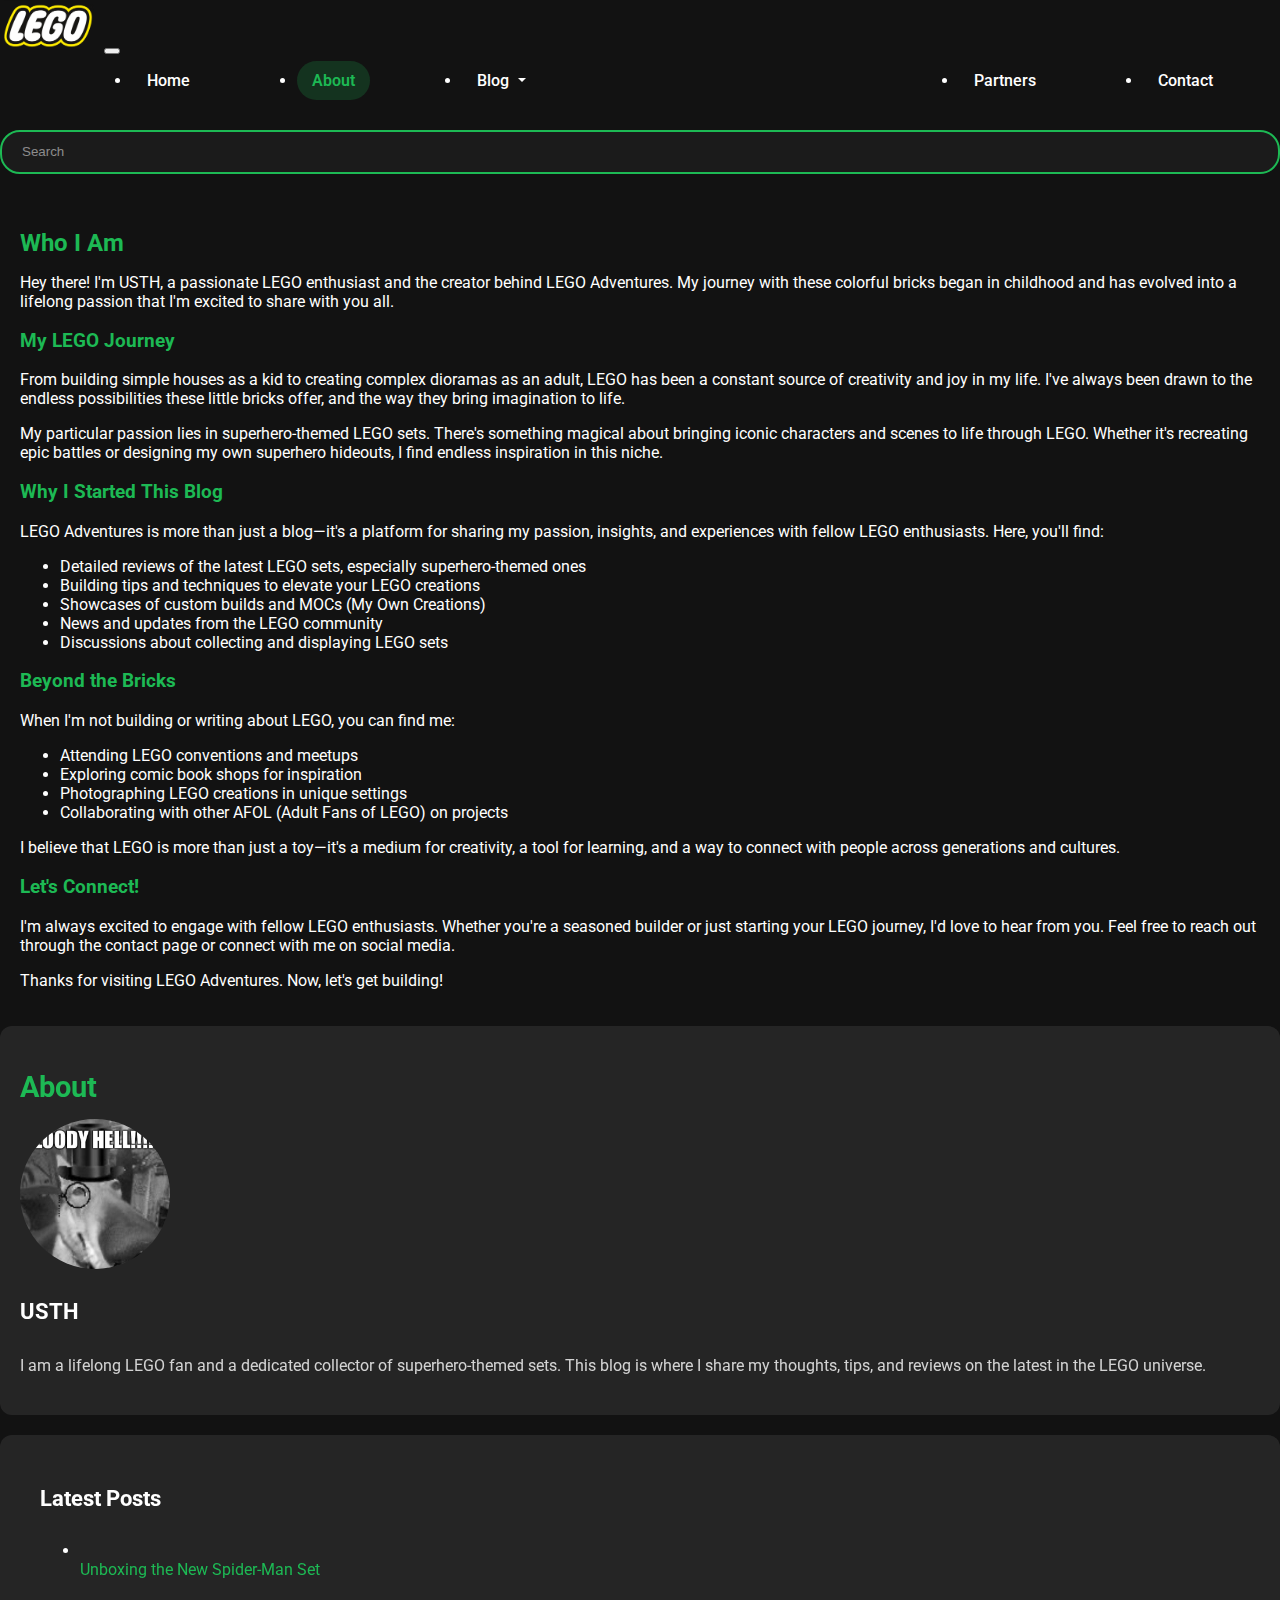
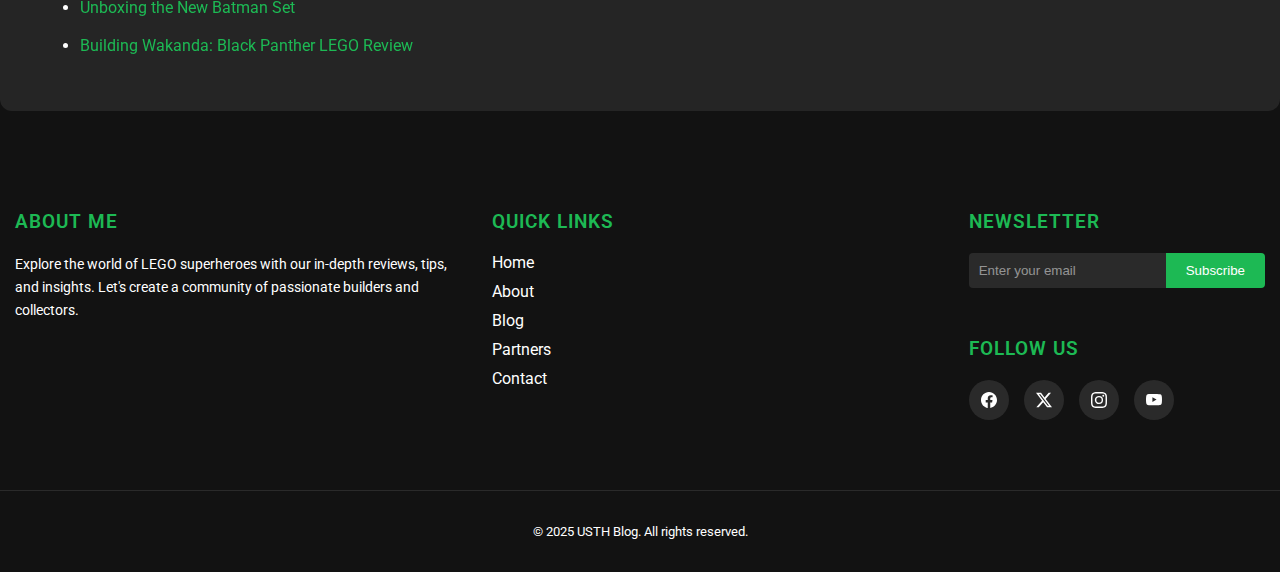
<file: about.html>
<!DOCTYPE html>
<html lang="en">
  <head>
    <meta charset="utf-8" />
    <meta name="viewport" content="width=device-width, initial-scale=1" />
    <title>About USTH - LEGO Enthusiast</title>

    <link
      rel="stylesheet"
      href="https://stackpath.bootstrapcdn.com/bootstrap/4.2.1/css/bootstrap.min.css"
      integrity="sha384-GJzZqFGwb1QTTN6wy59ffF1BuGJpLSa9DkKMp0DgiMDm4iYMj70gZWKYbI706tWS"
      crossorigin="anonymous"
    />

    <link
      rel="stylesheet"
      href="https://use.fontawesome.com/releases/v5.6.3/css/all.css"
      integrity="sha384-UHRtZLI+pbxtHCWp1t77Bi1L4ZtiqrqD80Kn4Z8NTSRyMA2Fd33n5dQ8lWUE00s/"
      crossorigin="anonymous"
    />

    <link rel="stylesheet" type="text/css" href="css/style.css" />
    <link rel="icon" href="/asset/lego-browser-icon.svg" type="image/x-icon" />

    <style>
      .about-header {
        background-color: rgba(30, 30, 30, 0.8);
        padding: 20px;
        border-radius: 15px;
        text-align: center;
        color: #ffffff;
      }

      .about-header h2 {
        color: #1db954;
        font-size: 2.5rem;
        margin-bottom: 10px;
      }

      .about-content {
        line-height: 1.8;
        color: rgba(255, 255, 255, 0.85);
        font-size: 1.1rem;
      }

      .about-content strong {
        color: #1db954;
      }

      .about-content img {
        border-radius: 15px;
        margin-top: 20px;
        box-shadow: 0 4px 15px rgba(0, 0, 0, 0.5);
      }

      .about-content a {
        color: #1ed760;
        text-decoration: none;
      }

      .about-content a:hover {
        color: #1db954;
        text-decoration: underline;
      }

      .blockquote-footer {
        color: #1ed760;
      }
    </style>
  </head>

  <body>
    <!-- Header -->
    <header class="shadow-sm fixed-header">
      <!-- Navbar -->
      <nav class="navbar navbar-expand-lg navbar-dark">
        <div class="container">
          <a class="navbar-brand mr-5" href="home.html"
            ><img
              class="logo"
              src="/asset/lego-logo.png"
              width="100"
              draggable="false"
              alt="Logo"
          /></a>
          <button
            class="navbar-toggler"
            type="button"
            data-toggle="collapse"
            data-target="#navbarSupportedContent"
            aria-controls="navbarSupportedContent"
            aria-expanded="false"
            aria-label="Toggle navigation"
          >
            <span class="navbar-toggler-icon"></span>
          </button>

          <div class="collapse navbar-collapse" id="navbarSupportedContent">
            <ul class="navbar-nav">
              <li class="nav-item">
                <a class="nav-link" href="home.html">Home</a>
              </li>
              <li class="nav-item active">
                <a class="nav-link" href="about.html">About</a>
              </li>
              <li class="nav-item dropdown">
                <a
                  class="nav-link dropdown-toggle"
                  href="#"
                  id="blogDropdown"
                  role="button"
                  data-toggle="dropdown"
                  aria-haspopup="true"
                  aria-expanded="false"
                >
                  Blog
                </a>
                <div class="dropdown-menu" aria-labelledby="blogDropdown">
                  <a class="dropdown-item" href="post-01.html"
                    >Spider-Man
                    <span class="badge badge-secondary ml-2">New</span></a
                  >
                  <a class="dropdown-item" href="post-02.html">Batman</a>
                  <a class="dropdown-item" href="post-03.html">Black Panther</a>
                </div>
              </li>
              <li class="nav-item">
                <a class="nav-link" href="partners.html">Partners</a>
              </li>
              <li class="nav-item">
                <a class="nav-link" href="contact.html">Contact</a>
              </li>
            </ul>
            <!-- Search Bar  -->
            <form class="form-inline my-2 my-lg-0 search-form">
              <input
                class="form-control search-bar"
                type="search"
                id="search-input-about"
                placeholder="Search"
                aria-label="Search"
              />
              <div id="search-results-about" class="search-results"></div>
            </form>
          </div>
        </div>
      </nav>
    </header>

    <!-- Main Content -->
    <main class="py-3 mb-3" role="main">
      <div class="container">
        <div class="row">
          <div class="col-md-9">
            <div>
              <div class="card-body">
                <h2 class="card-title">Who I Am</h2>

                <p>
                  Hey there! I'm USTH, a passionate LEGO enthusiast and the
                  creator behind LEGO Adventures. My journey with these colorful
                  bricks began in childhood and has evolved into a lifelong
                  passion that I'm excited to share with you all.
                </p>

                <h3 class="mt-4" style="color: #1db954">My LEGO Journey</h3>

                <p>
                  From building simple houses as a kid to creating complex
                  dioramas as an adult, LEGO has been a constant source of
                  creativity and joy in my life. I've always been drawn to the
                  endless possibilities these little bricks offer, and the way
                  they bring imagination to life.
                </p>
                <p>
                  My particular passion lies in superhero-themed LEGO sets.
                  There's something magical about bringing iconic characters and
                  scenes to life through LEGO. Whether it's recreating epic
                  battles or designing my own superhero hideouts, I find endless
                  inspiration in this niche.
                </p>

                <h3 class="mt-4" style="color: #1db954">
                  Why I Started This Blog
                </h3>
                <p>
                  LEGO Adventures is more than just a blog—it's a platform for
                  sharing my passion, insights, and experiences with fellow LEGO
                  enthusiasts. Here, you'll find:
                </p>
                <ul>
                  <li>
                    Detailed reviews of the latest LEGO sets, especially
                    superhero-themed ones
                  </li>
                  <li>
                    Building tips and techniques to elevate your LEGO creations
                  </li>
                  <li>
                    Showcases of custom builds and MOCs (My Own Creations)
                  </li>
                  <li>News and updates from the LEGO community</li>
                  <li>Discussions about collecting and displaying LEGO sets</li>
                </ul>

                <h3 class="mt-4" style="color: #1db954">Beyond the Bricks</h3>
                <p>
                  When I'm not building or writing about LEGO, you can find me:
                </p>
                <ul>
                  <li>Attending LEGO conventions and meetups</li>
                  <li>Exploring comic book shops for inspiration</li>
                  <li>Photographing LEGO creations in unique settings</li>
                  <li>
                    Collaborating with other AFOL (Adult Fans of LEGO) on
                    projects
                  </li>
                </ul>
                <p>
                  I believe that LEGO is more than just a toy—it's a medium for
                  creativity, a tool for learning, and a way to connect with
                  people across generations and cultures.
                </p>

                <h3 class="mt-4" style="color: #1db954">Let's Connect!</h3>
                <p>
                  I'm always excited to engage with fellow LEGO enthusiasts.
                  Whether you're a seasoned builder or just starting your LEGO
                  journey, I'd love to hear from you. Feel free to reach out
                  through the contact page or connect with me on social media.
                </p>
                <p>
                  Thanks for visiting LEGO Adventures. Now, let's get building!
                </p>
              </div>
            </div>
          </div>

          <div class="col-md-3 mx-auto mb-3 text-center">
            <div class="blog-sidebar p-2 shadow-sm rounded">
              <h2>About</h2>
              <img
                src="/asset/usth.png"
                class="img-fluid rounded-circle"
                width="150"
                alt="USTH"
              />
              <h4>USTH</h4>
              <p>
                I am a lifelong LEGO fan and a dedicated collector of
                superhero-themed sets. This blog is where I share my thoughts,
                tips, and reviews on the latest in the LEGO universe.
              </p>
            </div>

            <div class="blog-sidebar mt-4">
              <div class="card-body">
                <h4>Latest Posts</h4>
                <ul class="list-unstyled">
                  <li>
                    <br />
                    <a href="post-01.html">Unboxing the New Spider-Man Set</a>
                    <br />
                    <br />
                  </li>
                  <li>
                    <a href="post-02.html">Unboxing the New Batman Set</a>
                    <br />
                    <br />
                  </li>
                  <li>
                    <a href="post-03.html"
                      >Building Wakanda: Black Panther LEGO Review</a
                    >
                  </li>
                </ul>
              </div>
            </div>
          </div>
        </div>
      </div>
    </main>

    <!-- Footer -->
    <footer class="site-footer">
      <div class="container">
        <div class="footer-content">
          <div class="footer-section">
            <h3>About Me</h3>
            <p>
              Explore the world of LEGO superheroes with our in-depth reviews,
              tips, and insights. Let's create a community of passionate
              builders and collectors.
            </p>
          </div>
          <div class="footer-section">
            <h3>Quick Links</h3>
            <ul>
              <li><a href="home.html">Home</a></li>
              <li><a href="about.html">About</a></li>
              <li><a href="post-01.html">Blog</a></li>
              <li><a href="partners.html">Partners</a></li>
              <li><a href="contact.html">Contact</a></li>
            </ul>
          </div>
          <div class="footer-section-separator">
            <div class="footer-section">
              <h3>Newsletter</h3>
              <form class="newsletter-form">
                <input type="email" placeholder="Enter your email" required />
                <button type="submit">Subscribe</button>
              </form>
            </div>
            <div class="footer-section">
              <h3>Follow Us</h3>
              <div class="social-icons">
                <a
                  href="https://www.facebook.com/LEGO/"
                  target="_blank"
                  class="social-icon"
                  ><svg
                    xmlns="http://www.w3.org/2000/svg"
                    width="16"
                    height="16"
                    fill="currentColor"
                    class="bi bi-facebook"
                    viewBox="0 0 16 16"
                  >
                    <path
                      d="M16 8.049c0-4.446-3.582-8.05-8-8.05C3.58 0-.002 3.603-.002 8.05c0 4.017 2.926 7.347 6.75 7.951v-5.625h-2.03V8.05H6.75V6.275c0-2.017 1.195-3.131 3.022-3.131.876 0 1.791.157 1.791.157v1.98h-1.009c-.993 0-1.303.621-1.303 1.258v1.51h2.218l-.354 2.326H9.25V16c3.824-.604 6.75-3.934 6.75-7.951"
                    /></svg
                ></a>
                <a
                  href="https://x.com/lego_group"
                  class="social-icon"
                  target="_blank"
                >
                  <svg
                    xmlns="http://www.w3.org/2000/svg"
                    width="16"
                    height="16"
                    fill="currentColor"
                    class="bi bi-twitter-x"
                    viewBox="0 0 16 16"
                  >
                    <path
                      d="M12.6.75h2.454l-5.36 6.142L16 15.25h-4.937l-3.867-5.07-4.425 5.07H.316l5.733-6.57L0 .75h5.063l3.495 4.633L12.601.75Zm-.86 13.028h1.36L4.323 2.145H2.865z"
                    />
                  </svg>
                </a>
                <a
                  href="https://www.instagram.com/lego/"
                  class="social-icon"
                  target="_blank"
                  ><svg
                    xmlns="http://www.w3.org/2000/svg"
                    width="16"
                    height="16"
                    fill="currentColor"
                    class="bi bi-instagram"
                    viewBox="0 0 16 16"
                  >
                    <path
                      d="M8 0C5.829 0 5.556.01 4.703.048 3.85.088 3.269.222 2.76.42a3.9 3.9 0 0 0-1.417.923A3.9 3.9 0 0 0 .42 2.76C.222 3.268.087 3.85.048 4.7.01 5.555 0 5.827 0 8.001c0 2.172.01 2.444.048 3.297.04.852.174 1.433.372 1.942.205.526.478.972.923 1.417.444.445.89.719 1.416.923.51.198 1.09.333 1.942.372C5.555 15.99 5.827 16 8 16s2.444-.01 3.298-.048c.851-.04 1.434-.174 1.943-.372a3.9 3.9 0 0 0 1.416-.923c.445-.445.718-.891.923-1.417.197-.509.332-1.09.372-1.942C15.99 10.445 16 10.173 16 8s-.01-2.445-.048-3.299c-.04-.851-.175-1.433-.372-1.941a3.9 3.9 0 0 0-.923-1.417A3.9 3.9 0 0 0 13.24.42c-.51-.198-1.092-.333-1.943-.372C10.443.01 10.172 0 7.998 0zm-.717 1.442h.718c2.136 0 2.389.007 3.232.046.78.035 1.204.166 1.486.275.373.145.64.319.92.599s.453.546.598.92c.11.281.24.705.275 1.485.039.843.047 1.096.047 3.231s-.008 2.389-.047 3.232c-.035.78-.166 1.203-.275 1.485a2.5 2.5 0 0 1-.599.919c-.28.28-.546.453-.92.598-.28.11-.704.24-1.485.276-.843.038-1.096.047-3.232.047s-2.39-.009-3.233-.047c-.78-.036-1.203-.166-1.485-.276a2.5 2.5 0 0 1-.92-.598 2.5 2.5 0 0 1-.6-.92c-.109-.281-.24-.705-.275-1.485-.038-.843-.046-1.096-.046-3.233s.008-2.388.046-3.231c.036-.78.166-1.204.276-1.486.145-.373.319-.64.599-.92s.546-.453.92-.598c.282-.11.705-.24 1.485-.276.738-.034 1.024-.044 2.515-.045zm4.988 1.328a.96.96 0 1 0 0 1.92.96.96 0 0 0 0-1.92m-4.27 1.122a4.109 4.109 0 1 0 0 8.217 4.109 4.109 0 0 0 0-8.217m0 1.441a2.667 2.667 0 1 1 0 5.334 2.667 2.667 0 0 1 0-5.334"
                    /></svg
                ></a>
                <a
                  href="https://www.youtube.com/user/LEGO"
                  class="social-icon"
                  target="_blank"
                  ><svg
                    xmlns="http://www.w3.org/2000/svg"
                    width="16"
                    height="16"
                    fill="currentColor"
                    class="bi bi-youtube"
                    viewBox="0 0 16 16"
                  >
                    <path
                      d="M8.051 1.999h.089c.822.003 4.987.033 6.11.335a2.01 2.01 0 0 1 1.415 1.42c.101.38.172.883.22 1.402l.01.104.022.26.008.104c.065.914.073 1.77.074 1.957v.075c-.001.194-.01 1.108-.082 2.06l-.008.105-.009.104c-.05.572-.124 1.14-.235 1.558a2.01 2.01 0 0 1-1.415 1.42c-1.16.312-5.569.334-6.18.335h-.142c-.309 0-1.587-.006-2.927-.052l-.17-.006-.087-.004-.171-.007-.171-.007c-1.11-.049-2.167-.128-2.654-.26a2.01 2.01 0 0 1-1.415-1.419c-.111-.417-.185-.986-.235-1.558L.09 9.82l-.008-.104A31 31 0 0 1 0 7.68v-.123c.002-.215.01-.958.064-1.778l.007-.103.003-.052.008-.104.022-.26.01-.104c.048-.519.119-1.023.22-1.402a2.01 2.01 0 0 1 1.415-1.42c.487-.13 1.544-.21 2.654-.26l.17-.007.172-.006.086-.003.171-.007A100 100 0 0 1 7.858 2zM6.4 5.209v4.818l4.157-2.408z"
                    /></svg
                ></a>
              </div>
            </div>
          </div>
        </div>
      </div>
      <div class="footer-bottom">
        <div class="container">
          <p>&copy; 2025 USTH Blog. All rights reserved.</p>
        </div>
      </div>
    </footer>

    <style>
      .footer-section-separator {
        display: flex;
        flex-direction: column;
      }
      .site-footer {
        background-color: #121212;
        color: #ffffff;
        padding: 60px 0 20px;
        font-family: "Roboto", sans-serif;
      }

      .footer-content {
        display: flex;
        flex-wrap: wrap;
        justify-content: space-between;
        margin-bottom: 40px;
      }

      .footer-section {
        flex: 1;
        min-width: 200px;
        margin-bottom: 30px;
        padding: 0 15px;
      }

      .footer-section h3 {
        color: #1db954;
        font-size: 1.2rem;
        margin-bottom: 20px;
        font-weight: 600;
        text-transform: uppercase;
        letter-spacing: 1px;
      }

      .footer-section p {
        font-size: 0.9rem;
        line-height: 1.6;
      }

      .footer-section ul {
        list-style: none;
        padding: 0;
      }

      .footer-section ul li {
        margin-bottom: 10px;
      }

      .footer-section ul li a {
        color: #ffffff;
        text-decoration: none;
        transition: color 0.3s ease;
      }

      .footer-section ul li a:hover {
        color: #1db954;
      }

      .newsletter-form {
        display: flex;
        margin-top: 15px;
      }

      .newsletter-form input[type="email"] {
        flex-grow: 1;
        padding: 10px;
        border: none;
        background-color: rgba(255, 255, 255, 0.1);
        color: #ffffff;
        border-radius: 4px 0 0 4px;
      }

      .newsletter-form button {
        padding: 10px 20px;
        background-color: #1db954;
        color: #ffffff;
        border: none;
        border-radius: 0 4px 4px 0;
        cursor: pointer;
        transition: background-color 0.3s ease;
      }

      .newsletter-form button:hover {
        background-color: #1ed760;
      }

      .social-icons {
        display: flex;
        gap: 15px;
      }

      .social-icon {
        display: inline-flex;
        align-items: center;
        justify-content: center;
        width: 40px;
        height: 40px;
        background-color: rgba(255, 255, 255, 0.1);
        color: #ffffff;
        border-radius: 50%;
        text-decoration: none;
        transition: background-color 0.3s ease, transform 0.3s ease;
      }

      .social-icon:hover {
        background-color: transparent;
        transform: translateY(-3px);
      }

      .footer-bottom {
        border-top: 1px solid rgba(255, 255, 255, 0.1);
        padding-top: 20px;
        text-align: center;
        font-size: 0.8rem;
      }

      @media (max-width: 768px) {
        .footer-content {
          flex-direction: column;
        }

        .footer-section {
          margin-bottom: 30px;
        }
      }
    </style>

    <script src="https://code.jquery.com/jquery-3.5.1.slim.min.js"></script>
    <script src="https://cdn.jsdelivr.net/npm/@popperjs/core@2.5.3/dist/umd/popper.min.js"></script>
    <script src="https://stackpath.bootstrapcdn.com/bootstrap/4.5.2/js/bootstrap.min.js"></script>

    <!-- Search Function -->
    <script>
      $(document).ready(function () {
        const posts = [
          {
            title: "Lego Spider-Man",
            url: "post-01.html",
            content: "Spider-Man LEGO Set Review",
          },
          {
            title: "Lego Batman",
            url: "post-02.html",
            content: "Batman LEGO Set Review",
          },
          {
            title: "Lego Black Panther",
            url: "post-03.html",
            content: "Black Panther LEGO Set Review",
          },
        ];

        let currentIndex = -1; // To keep track of the currently highlighted option

        // Function to display search results
        function displayResults(results) {
          const resultsContainer = $("#search-results-about");
          resultsContainer.empty(); // Clear previous results
          if (results.length === 0) {
            resultsContainer.hide(); // Hide dropdown if no results
            return;
          }

          results.forEach((result) => {
            resultsContainer.append(
              `<a href="${result.url}" class="dropdown-item">${result.title}</a>`
            );
          });
          resultsContainer.show(); // Show dropdown
        }

        // Listen for input in the search bar
        $("#search-input-about").on("input", function () {
          const query = $(this).val().toLowerCase();
          const matchedPosts = posts.filter(
            (post) =>
              post.title.toLowerCase().includes(query) ||
              post.content.toLowerCase().includes(query)
          );
          currentIndex = -1; // Reset index when typing
          displayResults(matchedPosts);
        });

        // Keyboard navigation and selection
        $("#search-input-about").on("keydown", function (e) {
          const resultsContainer = $("#search-results-about");
          const items = resultsContainer.find("a");

          if (e.key === "ArrowDown") {
            currentIndex++;
            if (currentIndex >= items.length) currentIndex = 0;
            items.removeClass("active"); // Remove active class from all items
            items.eq(currentIndex).addClass("active"); // Highlight the new item
            e.preventDefault(); // Prevent scrolling down the page
          } else if (e.key === "ArrowUp") {
            currentIndex--;
            if (currentIndex < 0) currentIndex = items.length - 1;
            items.removeClass("active");
            items.eq(currentIndex).addClass("active");
            e.preventDefault(); // Prevent scrolling up the page
          } else if (e.key === "Enter") {
            if (currentIndex >= 0) {
              e.preventDefault(); // Prevent form submission
              window.location.href = items.eq(currentIndex).attr("href"); // Navigate to selected item
            }
          }
        });

        // Hide the results dropdown when clicking outside
        $(document).click(function (event) {
          if (
            !$(event.target).closest(
              "#search-input-about, #search-results-about"
            ).length
          ) {
            $("#search-results-about").hide();
          }
        });
      });
    </script>

    <button id="scrollToTopBtn" aria-label="Scroll to top">
      <i class="fas fa-chevron-up"></i>
    </button>

    <style>
      #scrollToTopBtn {
        position: fixed;
        bottom: 20px;
        right: 20px;
        width: 50px;
        height: 50px;
        background-color: #1db954;
        color: white;
        border: none;
        border-radius: 50%;
        cursor: pointer;
        display: none;
        font-size: 20px;
        transition: background-color 0.3s, transform 0.3s;
        z-index: 1000;
        box-shadow: 0 2px 10px rgba(0, 0, 0, 0.2);
      }

      #scrollToTopBtn:hover {
        background-color: #1ed760;
        transform: translateY(-3px);
      }

      @media (max-width: 768px) {
        #scrollToTopBtn {
          width: 40px;
          height: 40px;
          font-size: 16px;
        }
      }
    </style>

    <script src="/js/scrollToTop.js"></script>
  </body>
</html>
</file>
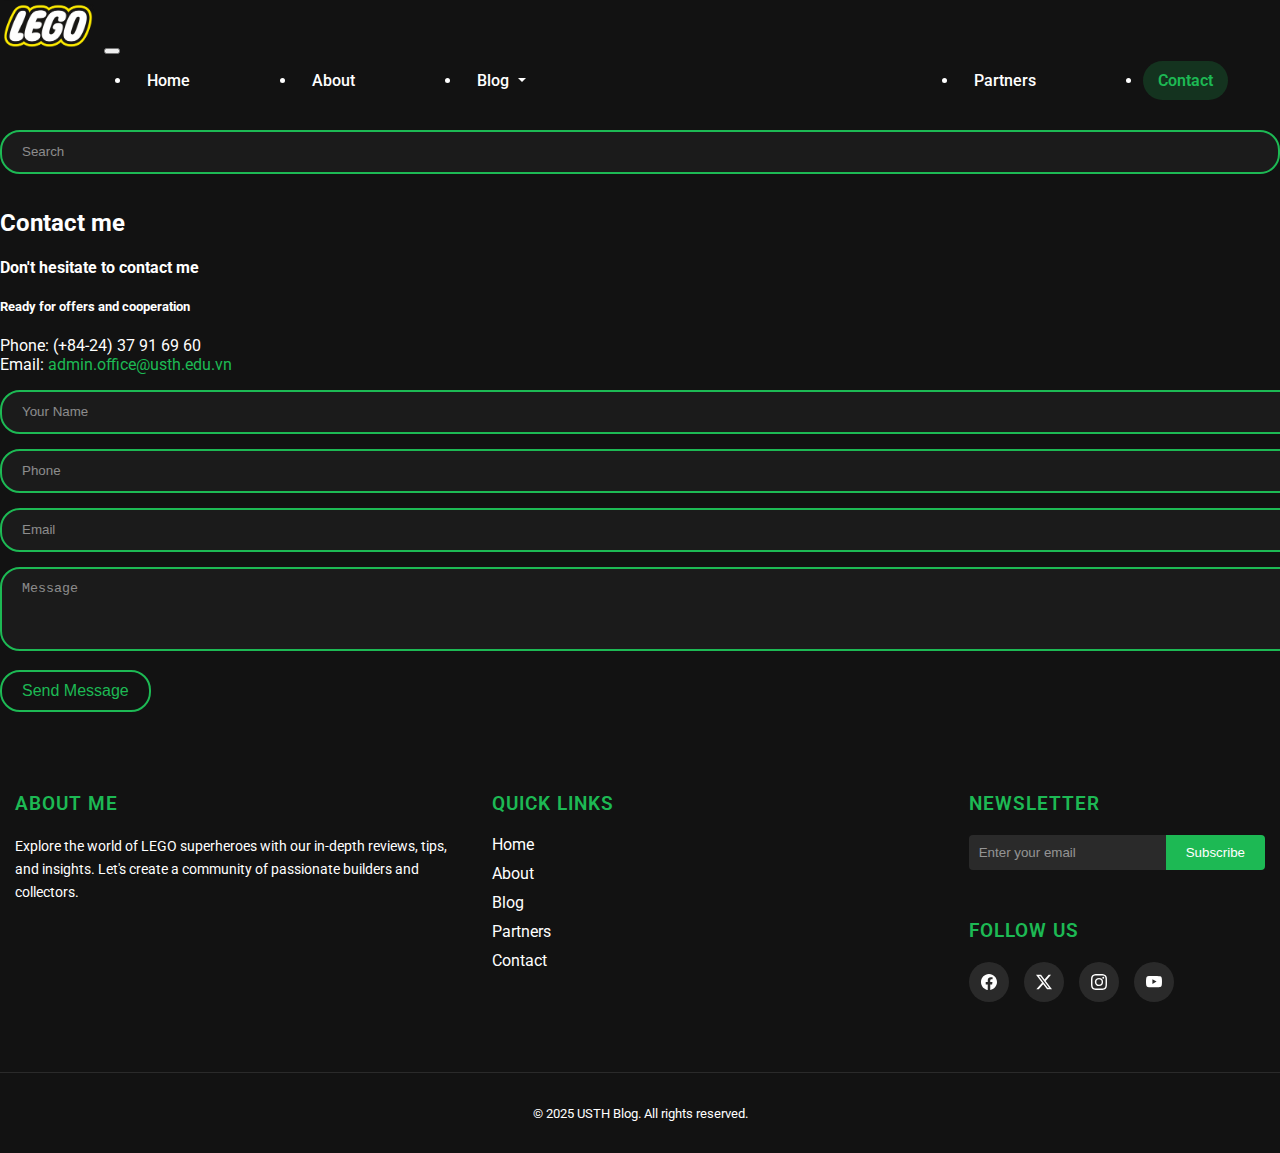
<file: contact.html>
<!DOCTYPE html>
<html lang="en">
  <head>
    <meta charset="utf-8" />
    <meta name="viewport" content="width=device-width, initial-scale=1" />
    <title>LEGO Adventures</title>

    <link
      rel="stylesheet"
      href="https://stackpath.bootstrapcdn.com/bootstrap/4.2.1/css/bootstrap.min.css"
      integrity="sha384-GJzZqFGwb1QTTN6wy59ffF1BuGJpLSa9DkKMp0DgiMDm4iYMj70gZWKYbI706tWS"
      crossorigin="anonymous"
    />

    <link
      rel="stylesheet"
      href="https://use.fontawesome.com/releases/v5.6.3/css/all.css"
      integrity="sha384-UHRtZLI+pbxtHCWp1t77Bi1L4ZtiqrqD80Kn4Z8NTSRyMA2Fd33n5dQ8lWUE00s/"
      crossorigin="anonymous"
    />

    <link rel="stylesheet" type="text/css" href="css/style.css" />

    <link rel="icon" href="/asset/lego-browser-icon.svg" type="image/x-icon" />
  </head>

  <body>
    <!-- Header -->
    <header class="shadow-sm fixed-header">
      <!-- Navbar -->
      <nav class="navbar navbar-expand-lg navbar-dark">
        <div class="container">
          <a class="navbar-brand mr-5" href="home.html"
            ><img
              class="logo"
              src="/asset/lego-logo.png"
              width="100"
              draggable="false"
              alt="Logo"
          /></a>
          <button
            class="navbar-toggler"
            type="button"
            data-toggle="collapse"
            data-target="#navbarSupportedContent"
            aria-controls="navbarSupportedContent"
            aria-expanded="false"
            aria-label="Toggle navigation"
          >
            <span class="navbar-toggler-icon"></span>
          </button>

          <div class="collapse navbar-collapse" id="navbarSupportedContent">
            <ul class="navbar-nav">
              <li class="nav-item">
                <a class="nav-link" href="home.html">Home</a>
              </li>
              <li class="nav-item">
                <a class="nav-link" href="about.html">About</a>
              </li>
              <li class="nav-item dropdown">
                <a
                  class="nav-link dropdown-toggle"
                  href="#"
                  id="blogDropdown"
                  role="button"
                  data-toggle="dropdown"
                  aria-haspopup="true"
                  aria-expanded="false"
                >
                  Blog
                </a>
                <div class="dropdown-menu" aria-labelledby="blogDropdown">
                  <a class="dropdown-item" href="post-01.html"
                    >Spider-Man
                    <span class="badge badge-secondary ml-2">New</span></a
                  >
                  <a class="dropdown-item" href="post-02.html">Batman</a>
                  <a class="dropdown-item" href="post-03.html">Black Panther</a>
                </div>
              </li>
              <li class="nav-item">
                <a class="nav-link" href="partners.html">Partners</a>
              </li>
              <li class="nav-item active">
                <a class="nav-link" href="contact.html">Contact</a>
              </li>
            </ul>
            <!-- Search Bar  -->
            <form class="form-inline my-2 my-lg-0 search-form">
              <input
                class="form-control search-bar"
                type="search"
                id="search-input-contact"
                placeholder="Search"
                aria-label="Search"
              />
              <div id="search-results-contact" class="search-results"></div>
            </form>
          </div>
        </div>
      </nav>
    </header>

    <!-- Main Content -->
    <main class="py-3 mb-3">
      <div class="container">
        <div class="row">
          <div class="col-md-6">
            <!-- Contact Form -->
            <h2 class="display-3">Contact me</h2>
            <div class="mb-1">
              <h4>
                <i class="far fa-envelope"></i>
                Don't hesitate to contact me
              </h4>
            </div>
            <h5>Ready for offers and cooperation</h5>
            <p class="text-muted">
              Phone: (+84-24) 37 91 69 60 <br />
              Email:
              <a
                href="https://mail.google.com/mail/u/0/#inbox?compose=DmwnWrRlQhfPdWzpxGRpfDJTBKqfLJffzDSLMfGFkdnkfgCcXfjQNJQFJZgSTLLcQVsWVFRRBfql"
                target="_blank"
                >admin.office@usth.edu.vn</a
              >
            </p>

            <form>
              <div class="row">
                <div class="col-md-12 pb-3">
                  <input
                    type="text"
                    class="form-control input"
                    name="name"
                    data-form-field="Name"
                    placeholder="Your Name"
                    required=""
                  />
                </div>

                <div class="col-md-12 pb-3">
                  <input
                    type="tel"
                    class="form-control input"
                    name="phone"
                    data-form-field="Phone"
                    placeholder="Phone"
                    required=""
                  />
                </div>

                <div class="col-md-12 pb-3">
                  <input
                    type="email"
                    class="form-control input"
                    name="email"
                    data-form-field="Email"
                    placeholder="Email"
                    required=""
                  />
                </div>

                <div class="col-md-12 pb-3">
                  <textarea
                    class="form-control input"
                    name="message"
                    rows="3"
                    maxlength="6000"
                    data-form-field="Message"
                    placeholder="Message"
                    style="resize: none"
                  ></textarea>
                </div>
                <div class="input-group-btn col-md-12">
                  <button type="submit" class="btn nav-link btn-form display-4">
                    Send Message
                  </button>
                </div>
              </div>
            </form>
          </div>
        </div>
      </div>
    </main>

    <!-- Footer -->
    <footer class="site-footer">
      <div class="container">
        <div class="footer-content">
          <div class="footer-section">
            <h3>About Me</h3>
            <p>
              Explore the world of LEGO superheroes with our in-depth reviews,
              tips, and insights. Let's create a community of passionate
              builders and collectors.
            </p>
          </div>
          <div class="footer-section">
            <h3>Quick Links</h3>
            <ul>
              <li><a href="home.html">Home</a></li>
              <li><a href="about.html">About</a></li>
              <li><a href="post-01.html">Blog</a></li>
              <li><a href="partners.html">Partners</a></li>
              <li><a href="contact.html">Contact</a></li>
            </ul>
          </div>
          <div class="footer-section-separator">
            <div class="footer-section">
              <h3>Newsletter</h3>
              <form class="newsletter-form">
                <input type="email" placeholder="Enter your email" required />
                <button type="submit">Subscribe</button>
              </form>
            </div>
            <div class="footer-section">
              <h3>Follow Us</h3>
              <div class="social-icons">
                <a
                  href="https://www.facebook.com/LEGO/"
                  target="_blank"
                  class="social-icon"
                  ><svg
                    xmlns="http://www.w3.org/2000/svg"
                    width="16"
                    height="16"
                    fill="currentColor"
                    class="bi bi-facebook"
                    viewBox="0 0 16 16"
                  >
                    <path
                      d="M16 8.049c0-4.446-3.582-8.05-8-8.05C3.58 0-.002 3.603-.002 8.05c0 4.017 2.926 7.347 6.75 7.951v-5.625h-2.03V8.05H6.75V6.275c0-2.017 1.195-3.131 3.022-3.131.876 0 1.791.157 1.791.157v1.98h-1.009c-.993 0-1.303.621-1.303 1.258v1.51h2.218l-.354 2.326H9.25V16c3.824-.604 6.75-3.934 6.75-7.951"
                    /></svg
                ></a>
                <a
                  href="https://x.com/lego_group"
                  class="social-icon"
                  target="_blank"
                >
                  <svg
                    xmlns="http://www.w3.org/2000/svg"
                    width="16"
                    height="16"
                    fill="currentColor"
                    class="bi bi-twitter-x"
                    viewBox="0 0 16 16"
                  >
                    <path
                      d="M12.6.75h2.454l-5.36 6.142L16 15.25h-4.937l-3.867-5.07-4.425 5.07H.316l5.733-6.57L0 .75h5.063l3.495 4.633L12.601.75Zm-.86 13.028h1.36L4.323 2.145H2.865z"
                    />
                  </svg>
                </a>
                <a
                  href="https://www.instagram.com/lego/"
                  class="social-icon"
                  target="_blank"
                  ><svg
                    xmlns="http://www.w3.org/2000/svg"
                    width="16"
                    height="16"
                    fill="currentColor"
                    class="bi bi-instagram"
                    viewBox="0 0 16 16"
                  >
                    <path
                      d="M8 0C5.829 0 5.556.01 4.703.048 3.85.088 3.269.222 2.76.42a3.9 3.9 0 0 0-1.417.923A3.9 3.9 0 0 0 .42 2.76C.222 3.268.087 3.85.048 4.7.01 5.555 0 5.827 0 8.001c0 2.172.01 2.444.048 3.297.04.852.174 1.433.372 1.942.205.526.478.972.923 1.417.444.445.89.719 1.416.923.51.198 1.09.333 1.942.372C5.555 15.99 5.827 16 8 16s2.444-.01 3.298-.048c.851-.04 1.434-.174 1.943-.372a3.9 3.9 0 0 0 1.416-.923c.445-.445.718-.891.923-1.417.197-.509.332-1.09.372-1.942C15.99 10.445 16 10.173 16 8s-.01-2.445-.048-3.299c-.04-.851-.175-1.433-.372-1.941a3.9 3.9 0 0 0-.923-1.417A3.9 3.9 0 0 0 13.24.42c-.51-.198-1.092-.333-1.943-.372C10.443.01 10.172 0 7.998 0zm-.717 1.442h.718c2.136 0 2.389.007 3.232.046.78.035 1.204.166 1.486.275.373.145.64.319.92.599s.453.546.598.92c.11.281.24.705.275 1.485.039.843.047 1.096.047 3.231s-.008 2.389-.047 3.232c-.035.78-.166 1.203-.275 1.485a2.5 2.5 0 0 1-.599.919c-.28.28-.546.453-.92.598-.28.11-.704.24-1.485.276-.843.038-1.096.047-3.232.047s-2.39-.009-3.233-.047c-.78-.036-1.203-.166-1.485-.276a2.5 2.5 0 0 1-.92-.598 2.5 2.5 0 0 1-.6-.92c-.109-.281-.24-.705-.275-1.485-.038-.843-.046-1.096-.046-3.233s.008-2.388.046-3.231c.036-.78.166-1.204.276-1.486.145-.373.319-.64.599-.92s.546-.453.92-.598c.282-.11.705-.24 1.485-.276.738-.034 1.024-.044 2.515-.045zm4.988 1.328a.96.96 0 1 0 0 1.92.96.96 0 0 0 0-1.92m-4.27 1.122a4.109 4.109 0 1 0 0 8.217 4.109 4.109 0 0 0 0-8.217m0 1.441a2.667 2.667 0 1 1 0 5.334 2.667 2.667 0 0 1 0-5.334"
                    /></svg
                ></a>
                <a
                  href="https://www.youtube.com/user/LEGO"
                  class="social-icon"
                  target="_blank"
                  ><svg
                    xmlns="http://www.w3.org/2000/svg"
                    width="16"
                    height="16"
                    fill="currentColor"
                    class="bi bi-youtube"
                    viewBox="0 0 16 16"
                  >
                    <path
                      d="M8.051 1.999h.089c.822.003 4.987.033 6.11.335a2.01 2.01 0 0 1 1.415 1.42c.101.38.172.883.22 1.402l.01.104.022.26.008.104c.065.914.073 1.77.074 1.957v.075c-.001.194-.01 1.108-.082 2.06l-.008.105-.009.104c-.05.572-.124 1.14-.235 1.558a2.01 2.01 0 0 1-1.415 1.42c-1.16.312-5.569.334-6.18.335h-.142c-.309 0-1.587-.006-2.927-.052l-.17-.006-.087-.004-.171-.007-.171-.007c-1.11-.049-2.167-.128-2.654-.26a2.01 2.01 0 0 1-1.415-1.419c-.111-.417-.185-.986-.235-1.558L.09 9.82l-.008-.104A31 31 0 0 1 0 7.68v-.123c.002-.215.01-.958.064-1.778l.007-.103.003-.052.008-.104.022-.26.01-.104c.048-.519.119-1.023.22-1.402a2.01 2.01 0 0 1 1.415-1.42c.487-.13 1.544-.21 2.654-.26l.17-.007.172-.006.086-.003.171-.007A100 100 0 0 1 7.858 2zM6.4 5.209v4.818l4.157-2.408z"
                    /></svg
                ></a>
              </div>
            </div>
          </div>
        </div>
      </div>
      <div class="footer-bottom">
        <div class="container">
          <p>&copy; 2025 USTH Blog. All rights reserved.</p>
        </div>
      </div>
    </footer>

    <style>
      .footer-section-separator {
        display: flex;
        flex-direction: column;
      }
      .site-footer {
        background-color: #121212;
        color: #ffffff;
        padding: 60px 0 20px;
        font-family: "Roboto", sans-serif;
      }

      .footer-content {
        display: flex;
        flex-wrap: wrap;
        justify-content: space-between;
        margin-bottom: 40px;
      }

      .footer-section {
        flex: 1;
        min-width: 200px;
        margin-bottom: 30px;
        padding: 0 15px;
      }

      .footer-section h3 {
        color: #1db954;
        font-size: 1.2rem;
        margin-bottom: 20px;
        font-weight: 600;
        text-transform: uppercase;
        letter-spacing: 1px;
      }

      .footer-section p {
        font-size: 0.9rem;
        line-height: 1.6;
      }

      .footer-section ul {
        list-style: none;
        padding: 0;
      }

      .footer-section ul li {
        margin-bottom: 10px;
      }

      .footer-section ul li a {
        color: #ffffff;
        text-decoration: none;
        transition: color 0.3s ease;
      }

      .footer-section ul li a:hover {
        color: #1db954;
      }

      .newsletter-form {
        display: flex;
        margin-top: 15px;
      }

      .newsletter-form input[type="email"] {
        flex-grow: 1;
        padding: 10px;
        border: none;
        background-color: rgba(255, 255, 255, 0.1);
        color: #ffffff;
        border-radius: 4px 0 0 4px;
      }

      .newsletter-form button {
        padding: 10px 20px;
        background-color: #1db954;
        color: #ffffff;
        border: none;
        border-radius: 0 4px 4px 0;
        cursor: pointer;
        transition: background-color 0.3s ease;
      }

      .newsletter-form button:hover {
        background-color: #1ed760;
      }

      .social-icons {
        display: flex;
        gap: 15px;
      }

      .social-icon {
        display: inline-flex;
        align-items: center;
        justify-content: center;
        width: 40px;
        height: 40px;
        background-color: rgba(255, 255, 255, 0.1);
        color: #ffffff;
        border-radius: 50%;
        text-decoration: none;
        transition: background-color 0.3s ease, transform 0.3s ease;
      }

      .social-icon:hover {
        background-color: transparent;
        transform: translateY(-3px);
      }

      .footer-bottom {
        border-top: 1px solid rgba(255, 255, 255, 0.1);
        padding-top: 20px;
        text-align: center;
        font-size: 0.8rem;
      }

      @media (max-width: 768px) {
        .footer-content {
          flex-direction: column;
        }

        .footer-section {
          margin-bottom: 30px;
        }
      }
    </style>

    
    <script src="https://code.jquery.com/jquery-3.5.1.slim.min.js"></script>
    <script src="https://cdn.jsdelivr.net/npm/@popperjs/core@2.5.3/dist/umd/popper.min.js"></script>
    <script src="https://stackpath.bootstrapcdn.com/bootstrap/4.5.2/js/bootstrap.min.js"></script>

    <!-- Search Function -->
    <script>
      $(document).ready(function () {
        const posts = [
          {
            title: "Lego Spider-Man",
            url: "post-01.html",
            content: "Spider-Man LEGO Set Review",
          },
          {
            title: "Lego Batman",
            url: "post-02.html",
            content: "Batman LEGO Set Review",
          },
          {
            title: "Lego Black Panther",
            url: "post-03.html",
            content: "Black Panther LEGO Set Review",
          },
        ];

        let currentIndex = -1; // To keep track of the currently highlighted option

        // Function to display search results
        function displayResults(results) {
          const resultsContainer = $("#search-results-contact");
          resultsContainer.empty(); // Clear previous results
          if (results.length === 0) {
            resultsContainer.hide(); // Hide dropdown if no results
            return;
          }

          results.forEach((result) => {
            resultsContainer.append(
              `<a href="${result.url}" class="dropdown-item">${result.title}</a>`
            );
          });
          resultsContainer.show(); // Show dropdown
        }

        // Listen for input in the search bar
        $("#search-input-contact").on("input", function () {
          const query = $(this).val().toLowerCase();
          const matchedPosts = posts.filter(
            (post) =>
              post.title.toLowerCase().includes(query) ||
              post.content.toLowerCase().includes(query)
          );
          currentIndex = -1; // Reset index when typing
          displayResults(matchedPosts);
        });

        // Keyboard navigation and selection
        $("#search-input-contact").on("keydown", function (e) {
          const resultsContainer = $("#search-results-contact");
          const items = resultsContainer.find("a");

          if (e.key === "ArrowDown") {
            currentIndex++;
            if (currentIndex >= items.length) currentIndex = 0;
            items.removeClass("active"); // Remove active class from all items
            items.eq(currentIndex).addClass("active"); // Highlight the new item
            e.preventDefault(); // Prevent scrolling down the page
          } else if (e.key === "ArrowUp") {
            currentIndex--;
            if (currentIndex < 0) currentIndex = items.length - 1;
            items.removeClass("active");
            items.eq(currentIndex).addClass("active");
            e.preventDefault(); // Prevent scrolling up the page
          } else if (e.key === "Enter") {
            if (currentIndex >= 0) {
              e.preventDefault(); // Prevent form submission
              window.location.href = items.eq(currentIndex).attr("href"); // Navigate to selected item
            }
          }
        });

        // Hide the results dropdown when clicking outside
        $(document).click(function (event) {
          if (
            !$(event.target).closest(
              "#search-input-contact, #search-results-contact"
            ).length
          ) {
            $("#search-results-contact").hide();
          }
        });
      });
    </script>

    <button id="scrollToTopBtn" aria-label="Scroll to top">
      <i class="fas fa-chevron-up"></i>
    </button>

    <style>
      #scrollToTopBtn {
        position: fixed;
        bottom: 20px;
        right: 20px;
        width: 50px;
        height: 50px;
        background-color: #1db954;
        color: white;
        border: none;
        border-radius: 50%;
        cursor: pointer;
        display: none;
        font-size: 20px;
        transition: background-color 0.3s, transform 0.3s;
        z-index: 1000;
        box-shadow: 0 2px 10px rgba(0, 0, 0, 0.2);
      }

      #scrollToTopBtn:hover {
        background-color: #1ed760;
        transform: translateY(-3px);
      }

      @media (max-width: 768px) {
        #scrollToTopBtn {
          width: 40px;
          height: 40px;
          font-size: 16px;
        }
      }
    </style>

    <script src="/js/scrollToTop.js"></script>
  </body>
</html>
</file>
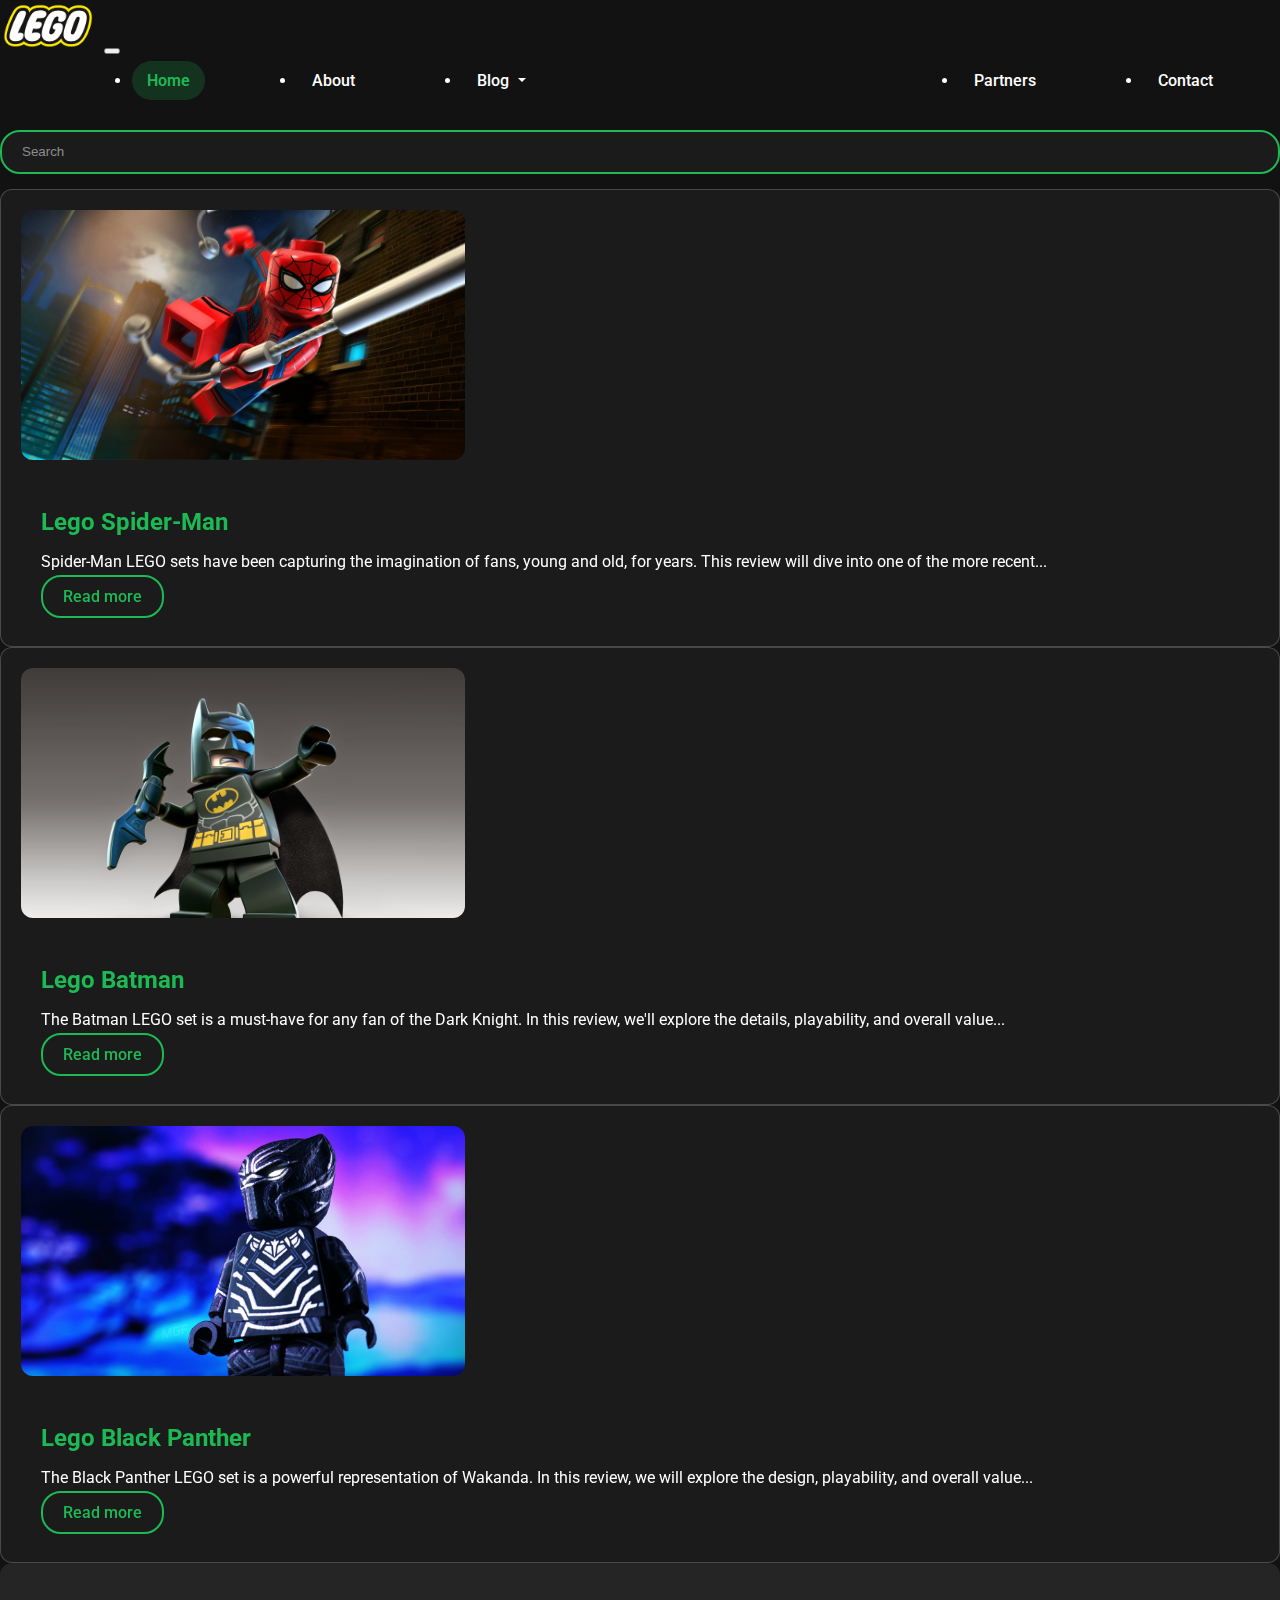
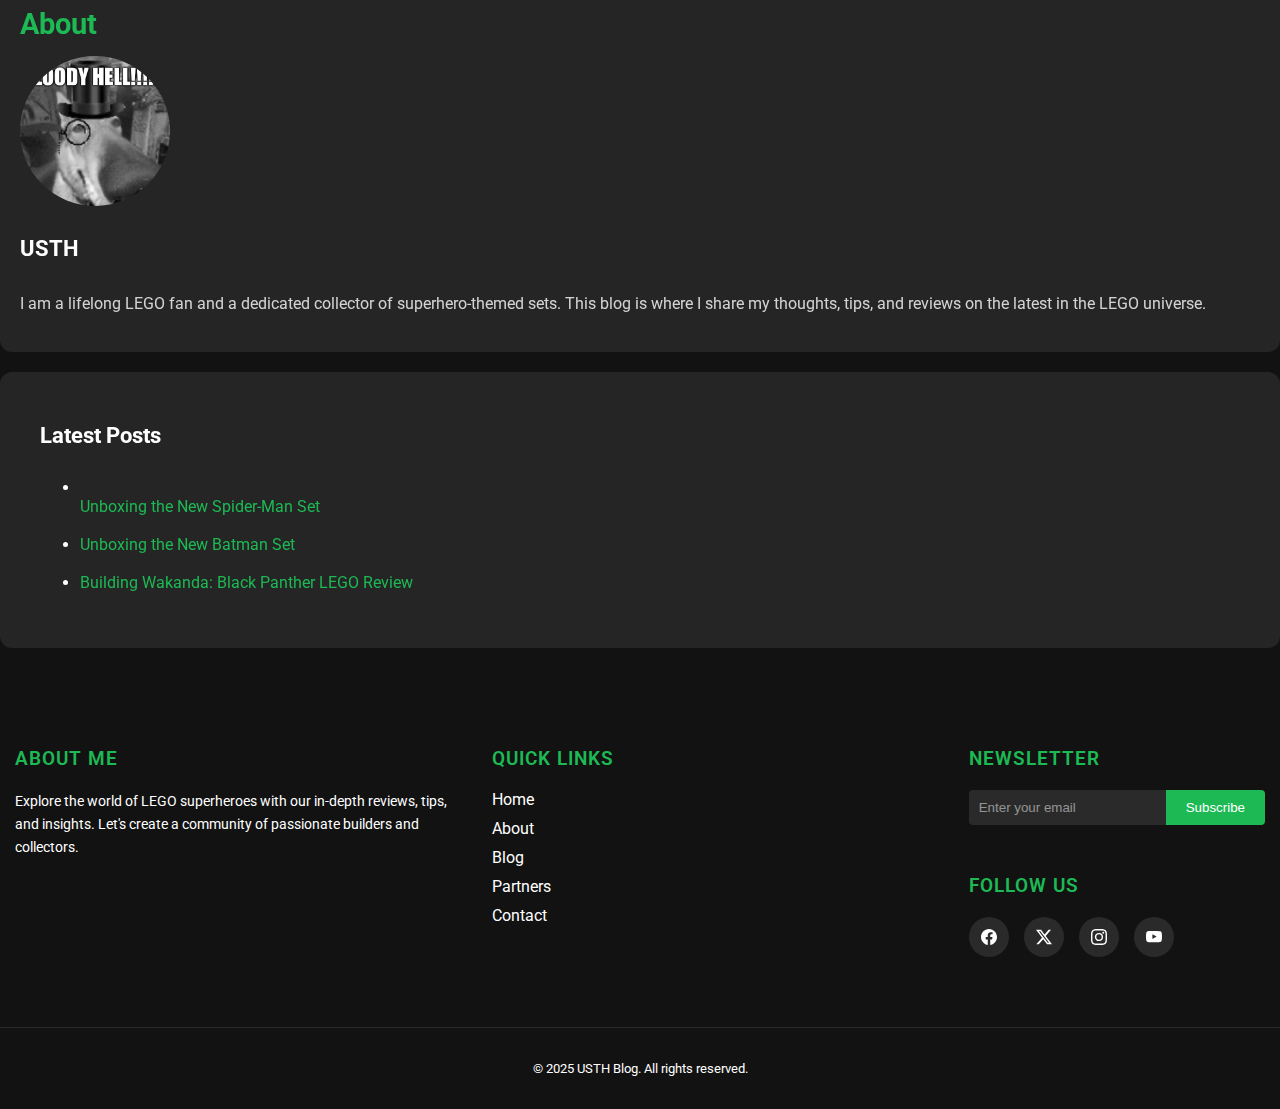
<file: home.html>
<!DOCTYPE html>
<html lang="en">
<head>
    <meta charset="UTF-8">
    <meta name="viewport" content="width=device-width, initial-scale=1.0">
    <title>LEGO Adventures</title>

    <link
      rel="stylesheet"
      href="https://stackpath.bootstrapcdn.com/bootstrap/4.2.1/css/bootstrap.min.css"
      integrity="sha384-GJzZqFGwb1QTTN6wy59ffF1BuGJpLSa9DkKMp0DgiMDm4iYMj70gZWKYbI706tWS"
      crossorigin="anonymous"
    />


    <link
      rel="stylesheet"
      href="https://use.fontawesome.com/releases/v5.6.3/css/all.css"
      integrity="sha384-UHRtZLI+pbxtHCWp1t77Bi1L4ZtiqrqD80Kn4Z8NTSRyMA2Fd33n5dQ8lWUE00s/"
      crossorigin="anonymous"
    />

    <link rel="stylesheet" type="text/css" href="css/style.css" />

    <link rel="icon" href="/asset/lego-browser-icon.svg" type="image/x-icon" />
    <link
      rel="stylesheet"
      href="https://cdnjs.cloudflare.com/ajax/libs/font-awesome/5.15.3/css/all.min.css"
    />
</head>
<body>
    <!-- HEADER -->
    <header class="shadow-sm fixed-header">
        <!-- Navbar -->
        <nav class="navbar navbar-expand-lg navbar-dark">
          <div class="container">
            <a class="navbar-brand mr-5" href="home.html">
              <img
                class="logo"
                src="/asset/lego-logo.png"
                width="100"
                draggable="false"
                alt="Logo"
              />
            </a>
            <button
              class="navbar-toggler"
              type="button"
              data-toggle="collapse"
              data-target="#navbarSupportedContent"
              aria-controls="navbarSupportedContent"
              aria-expanded="false"
              aria-label="Toggle navigation"
            >
              <span class="navbar-toggler-icon"></span>
            </button>
            <!-- Menu -->
            <div class="collapse navbar-collapse" id="navbarSupportedContent">
              <ul class="navbar-nav mr-auto">
                <li class="nav-item active">
                  <a class="nav-link" href="home.html">Home</a>
                </li>
                <li class="nav-item">
                  <a class="nav-link" href="about.html">About</a>
                </li>
                <!-- Dropdown menu -->
                <li class="nav-item dropdown">
                  <a
                    class="nav-link dropdown-toggle"
                    href="#"
                    id="blogDropdown"
                    role="button"
                    data-toggle="dropdown"
                    aria-haspopup="true"
                    aria-expanded="false"
                  >
                    Blog
                  </a>
                  <div class="dropdown-menu" aria-labelledby="blogDropdown">
                    <a class="dropdown-item" href="post-01.html">
                      Spider-Man
                      <span class="badge badge-secondary ml-2">New</span>
                    </a>
                    <a class="dropdown-item" href="post-02.html">Batman</a>
                    <a class="dropdown-item" href="post-03.html">Black Panther</a>
                  </div>
                </li>
                <li class="nav-item">
                  <a class="nav-link" href="partners.html">Partners</a>
                </li>
                <li class="nav-item">
                  <a class="nav-link" href="contact.html">Contact</a>
                </li>
              </ul>
  
              <!-- Search Bar  -->
              <form class="form-inline my-2 my-lg-0 search-form">
                <input
                  class="form-control search-bar"
                  type="search"
                  id="search-input"
                  placeholder="Search"
                  aria-label="Search"
                />
                <div id="search-results" class="search-results"></div>
              </form>
            </div>
          </div>
        </nav>
      </header>
  
      <!-- Main Content -->
      <main class="py-3 mb-3">
        <div class="container">
          <div class="row">
            <div class="col-md-9">
              <div class="card flex-md-row mb-4 shadow-sm h-md-250">
                <img
                  class="card-img-left flex-auto d-md-block"
                  height="250"
                  src="/asset/spiderman-lego.jpg"
                  alt="Spider Man Image"
                />
                <div class="card-body d-flex flex-column align-items-start">
                  <h3 class="card-title mb-0">Lego Spider-Man</h3>
                  <p class="card-text mb-auto">
                    Spider-Man LEGO sets have been capturing the imagination of
                    fans, young and old, for years. This review will dive into one
                    of the more recent...
                  </p>
                  <a href="post-01.html" class="btn nav-link">Read more</a>
                </div>
              </div>
  
              <div class="card flex-md-row mb-4 shadow-sm h-md-250">
                <img
                  class="card-img-left flex-auto d-md-block"
                  height="250"
                  src="/asset/batman-lego.jpg"
                  alt="Card image cap"
                />
                <div class="card-body d-flex flex-column align-items-start">
                  <h3 class="card-title mb-0">Lego Batman</h3>
                  <p class="card-text mb-auto">
                    The Batman LEGO set is a must-have for any fan of the Dark
                    Knight. In this review, we'll explore the details,
                    playability, and overall value...
                  </p>
                  <a href="post-02.html" class="btn nav-link">Read more</a>
                </div>
              </div>
  
              <div class="card flex-md-row mb-4 shadow-sm h-md-250">
                <img
                  class="card-img-left flex-auto d-md-block"
                  height="250"
                  src="/asset/black-panther-lego.jpg"
                  alt="Card image cap"
                />
                <div class="card-body d-flex flex-column align-items-start">
                  <h3 class="card-title mb-0">Lego Black Panther</h3>
                  <p class="card-text mb-auto">
                    The Black Panther LEGO set is a powerful representation of
                    Wakanda. In this review, we will explore the design,
                    playability, and overall value...
                  </p>
                  <a href="post-03.html" class="btn nav-link">Read more</a>
                </div>
              </div>
            </div>
  
            <!-- ASIDE -->
            <div class="col-md-3 mx-auto mb-3 text-center">
              <div class="blog-sidebar p-2 shadow-sm rounded">
                <h2>About</h2>
                <img
                  src="/asset/usth.png"
                  class="img-fluid rounded-circle"
                  width="150"
                  alt="USTH"
                />
                <h4>USTH</h4>
                <p>
                  I am a lifelong LEGO fan and a dedicated collector of
                  superhero-themed sets. This blog is where I share my thoughts,
                  tips, and reviews on the latest in the LEGO universe.
                </p>
              </div>
  
              <div class="blog-sidebar mt-4">
                <div class="card-body">
                  <h4>Latest Posts</h4>
                  <ul class="list-unstyled">
                    <li>
                      <br />
                      <a href="post-01.html">Unboxing the New Spider-Man Set</a>
                      <br />
                      <br />
                    </li>
                    <li>
                      <a href="post-02.html">Unboxing the New Batman Set</a>
                      <br />
                      <br />
                    </li>
                    <li>
                      <a href="post-03.html"
                        >Building Wakanda: Black Panther LEGO Review</a
                      >
                    </li>
                  </ul>
                </div>
              </div>
            </div>
          </div>
        </div>
      </main>
  
      <!-- FOOTER -->
      <footer class="site-footer">
        <div class="container">
          <div class="footer-content">
            <div class="footer-section">
              <h3>About Me</h3>
              <p>
                Explore the world of LEGO superheroes with our in-depth reviews,
                tips, and insights. Let's create a community of passionate
                builders and collectors.
              </p>
            </div>
            <div class="footer-section">
              <h3>Quick Links</h3>
              <ul>
                <li><a href="home.html">Home</a></li>
                <li><a href="about.html">About</a></li>
                <li><a href="post-01.html">Blog</a></li>
                <li><a href="partners.html">Partners</a></li>
                <li><a href="contact.html">Contact</a></li>
              </ul>
            </div>
            <div class="footer-section-separator">
              <div class="footer-section">
                <h3>Newsletter</h3>
                <form class="newsletter-form">
                  <input type="email" placeholder="Enter your email" required />
                  <button type="submit">Subscribe</button>
                </form>
              </div>
              <div class="footer-section">
                <h3>Follow Us</h3>
                <div class="social-icons">
                  <a
                    href="https://www.facebook.com/LEGO/"
                    target="_blank"
                    class="social-icon"
                    ><svg
                      xmlns="http://www.w3.org/2000/svg"
                      width="16"
                      height="16"
                      fill="currentColor"
                      class="bi bi-facebook"
                      viewBox="0 0 16 16"
                    >
                      <path
                        d="M16 8.049c0-4.446-3.582-8.05-8-8.05C3.58 0-.002 3.603-.002 8.05c0 4.017 2.926 7.347 6.75 7.951v-5.625h-2.03V8.05H6.75V6.275c0-2.017 1.195-3.131 3.022-3.131.876 0 1.791.157 1.791.157v1.98h-1.009c-.993 0-1.303.621-1.303 1.258v1.51h2.218l-.354 2.326H9.25V16c3.824-.604 6.75-3.934 6.75-7.951"
                      /></svg
                  ></a>
                  <a
                    href="https://x.com/lego_group"
                    class="social-icon"
                    target="_blank"
                  >
                    <svg
                      xmlns="http://www.w3.org/2000/svg"
                      width="16"
                      height="16"
                      fill="currentColor"
                      class="bi bi-twitter-x"
                      viewBox="0 0 16 16"
                    >
                      <path
                        d="M12.6.75h2.454l-5.36 6.142L16 15.25h-4.937l-3.867-5.07-4.425 5.07H.316l5.733-6.57L0 .75h5.063l3.495 4.633L12.601.75Zm-.86 13.028h1.36L4.323 2.145H2.865z"
                      />
                    </svg>
                  </a>
                  <a
                    href="https://www.instagram.com/lego/"
                    class="social-icon"
                    target="_blank"
                    ><svg
                      xmlns="http://www.w3.org/2000/svg"
                      width="16"
                      height="16"
                      fill="currentColor"
                      class="bi bi-instagram"
                      viewBox="0 0 16 16"
                    >
                      <path
                        d="M8 0C5.829 0 5.556.01 4.703.048 3.85.088 3.269.222 2.76.42a3.9 3.9 0 0 0-1.417.923A3.9 3.9 0 0 0 .42 2.76C.222 3.268.087 3.85.048 4.7.01 5.555 0 5.827 0 8.001c0 2.172.01 2.444.048 3.297.04.852.174 1.433.372 1.942.205.526.478.972.923 1.417.444.445.89.719 1.416.923.51.198 1.09.333 1.942.372C5.555 15.99 5.827 16 8 16s2.444-.01 3.298-.048c.851-.04 1.434-.174 1.943-.372a3.9 3.9 0 0 0 1.416-.923c.445-.445.718-.891.923-1.417.197-.509.332-1.09.372-1.942C15.99 10.445 16 10.173 16 8s-.01-2.445-.048-3.299c-.04-.851-.175-1.433-.372-1.941a3.9 3.9 0 0 0-.923-1.417A3.9 3.9 0 0 0 13.24.42c-.51-.198-1.092-.333-1.943-.372C10.443.01 10.172 0 7.998 0zm-.717 1.442h.718c2.136 0 2.389.007 3.232.046.78.035 1.204.166 1.486.275.373.145.64.319.92.599s.453.546.598.92c.11.281.24.705.275 1.485.039.843.047 1.096.047 3.231s-.008 2.389-.047 3.232c-.035.78-.166 1.203-.275 1.485a2.5 2.5 0 0 1-.599.919c-.28.28-.546.453-.92.598-.28.11-.704.24-1.485.276-.843.038-1.096.047-3.232.047s-2.39-.009-3.233-.047c-.78-.036-1.203-.166-1.485-.276a2.5 2.5 0 0 1-.92-.598 2.5 2.5 0 0 1-.6-.92c-.109-.281-.24-.705-.275-1.485-.038-.843-.046-1.096-.046-3.233s.008-2.388.046-3.231c.036-.78.166-1.204.276-1.486.145-.373.319-.64.599-.92s.546-.453.92-.598c.282-.11.705-.24 1.485-.276.738-.034 1.024-.044 2.515-.045zm4.988 1.328a.96.96 0 1 0 0 1.92.96.96 0 0 0 0-1.92m-4.27 1.122a4.109 4.109 0 1 0 0 8.217 4.109 4.109 0 0 0 0-8.217m0 1.441a2.667 2.667 0 1 1 0 5.334 2.667 2.667 0 0 1 0-5.334"
                      /></svg
                  ></a>
                  <a
                    href="https://www.youtube.com/user/LEGO"
                    class="social-icon"
                    target="_blank"
                    ><svg
                      xmlns="http://www.w3.org/2000/svg"
                      width="16"
                      height="16"
                      fill="currentColor"
                      class="bi bi-youtube"
                      viewBox="0 0 16 16"
                    >
                      <path
                        d="M8.051 1.999h.089c.822.003 4.987.033 6.11.335a2.01 2.01 0 0 1 1.415 1.42c.101.38.172.883.22 1.402l.01.104.022.26.008.104c.065.914.073 1.77.074 1.957v.075c-.001.194-.01 1.108-.082 2.06l-.008.105-.009.104c-.05.572-.124 1.14-.235 1.558a2.01 2.01 0 0 1-1.415 1.42c-1.16.312-5.569.334-6.18.335h-.142c-.309 0-1.587-.006-2.927-.052l-.17-.006-.087-.004-.171-.007-.171-.007c-1.11-.049-2.167-.128-2.654-.26a2.01 2.01 0 0 1-1.415-1.419c-.111-.417-.185-.986-.235-1.558L.09 9.82l-.008-.104A31 31 0 0 1 0 7.68v-.123c.002-.215.01-.958.064-1.778l.007-.103.003-.052.008-.104.022-.26.01-.104c.048-.519.119-1.023.22-1.402a2.01 2.01 0 0 1 1.415-1.42c.487-.13 1.544-.21 2.654-.26l.17-.007.172-.006.086-.003.171-.007A100 100 0 0 1 7.858 2zM6.4 5.209v4.818l4.157-2.408z"
                      /></svg
                  ></a>
                </div>
              </div>
            </div>
          </div>
        </div>
        <div class="footer-bottom">
          <div class="container">
            <p>&copy; 2025 USTH Blog. All rights reserved.</p>
          </div>
        </div>
      </footer>
  
      <style>
        .footer-section-separator {
          display: flex;
          flex-direction: column;
        }
        .site-footer {
          background-color: #121212;
          color: #ffffff;
          padding: 60px 0 20px;
          font-family: "Roboto", sans-serif;
        }
  
        .footer-content {
          display: flex;
          flex-wrap: wrap;
          justify-content: space-between;
          margin-bottom: 40px;
        }
  
        .footer-section {
          flex: 1;
          min-width: 200px;
          margin-bottom: 30px;
          padding: 0 15px;
        }
  
        .footer-section h3 {
          color: #1db954;
          font-size: 1.2rem;
          margin-bottom: 20px;
          font-weight: 600;
          text-transform: uppercase;
          letter-spacing: 1px;
        }
  
        .footer-section p {
          font-size: 0.9rem;
          line-height: 1.6;
        }
  
        .footer-section ul {
          list-style: none;
          padding: 0;
        }
  
        .footer-section ul li {
          margin-bottom: 10px;
        }
  
        .footer-section ul li a {
          color: #ffffff;
          text-decoration: none;
          transition: color 0.3s ease;
        }
  
        .footer-section ul li a:hover {
          color: #1db954;
        }
  
        .newsletter-form {
          display: flex;
          margin-top: 15px;
        }
  
        .newsletter-form input[type="email"] {
          flex-grow: 1;
          padding: 10px;
          border: none;
          background-color: rgba(255, 255, 255, 0.1);
          color: #ffffff;
          border-radius: 4px 0 0 4px;
        }
  
        .newsletter-form button {
          padding: 10px 20px;
          background-color: #1db954;
          color: #ffffff;
          border: none;
          border-radius: 0 4px 4px 0;
          cursor: pointer;
          transition: background-color 0.3s ease;
        }
  
        .newsletter-form button:hover {
          background-color: #1ed760;
        }
  
        .social-icons {
          display: flex;
          gap: 15px;
        }
  
        .social-icon {
          display: inline-flex;
          align-items: center;
          justify-content: center;
          width: 40px;
          height: 40px;
          background-color: rgba(255, 255, 255, 0.1);
          color: #ffffff;
          border-radius: 50%;
          text-decoration: none;
          transition: background-color 0.3s ease, transform 0.3s ease;
        }
  
        .social-icon:hover {
          background-color: transparent;
          transform: translateY(-3px);
        }
  
        .footer-bottom {
          border-top: 1px solid rgba(255, 255, 255, 0.1);
          padding-top: 20px;
          text-align: center;
          font-size: 0.8rem;
        }
  
        @media (max-width: 768px) {
          .footer-content {
            flex-direction: column;
          }
  
          .footer-section {
            margin-bottom: 30px;
          }
        }
      </style>
  
      <script src="https://code.jquery.com/jquery-3.3.1.min.js"></script>
      <script src="https://cdnjs.cloudflare.com/ajax/libs/popper.js/1.14.7/umd/popper.min.js"></script>
      <script src="https://stackpath.bootstrapcdn.com/bootstrap/4.3.1/js/bootstrap.min.js"></script>
  
      <!-- Search Functionality -->
      <script>
        $(document).ready(function () {
          const posts = [
            {
              title: "Lego Spider-Man",
              url: "post-01.html",
              content: "Spider-Man LEGO Set Review",
            },
            {
              title: "Lego Batman",
              url: "post-02.html",
              content: "Batman LEGO Set Review",
            },
            {
              title: "Lego Black Panther",
              url: "post-03.html",
              content: "Black Panther LEGO Set Review",
            },
          ];
  
          let currentIndex = -1; // To keep track of the currently highlighted option
  
          // Function to display search results
          function displayResults(results) {
            const resultsContainer = $("#search-results");
            resultsContainer.empty(); // Clear previous results
            if (results.length === 0) {
              resultsContainer.hide(); // Hide dropdown if no results
              return;
            }
  
            results.forEach((result) => {
              resultsContainer.append(
                `<a href="${result.url}" class="dropdown-item">${result.title}</a>`
              );
            });
            resultsContainer.show(); // Show dropdown
          }
  
          // Listen for input in the search bar
          $("#search-input").on("input", function () {
            const query = $(this).val().toLowerCase();
            const matchedPosts = posts.filter(
              (post) =>
                post.title.toLowerCase().includes(query) ||
                post.content.toLowerCase().includes(query)
            );
            currentIndex = -1; // Reset index when typing
            displayResults(matchedPosts);
          });
  
          // Keyboard navigation and selection
          $("#search-input").on("keydown", function (e) {
            const resultsContainer = $("#search-results");
            const items = resultsContainer.find("a");
  
            if (e.key === "ArrowDown") {
              currentIndex++;
              if (currentIndex >= items.length) currentIndex = 0;
              items.removeClass("active"); // Remove active class from all items
              items.eq(currentIndex).addClass("active"); // Highlight the new item
              e.preventDefault(); // Prevent scrolling down the page
            } else if (e.key === "ArrowUp") {
              currentIndex--;
              if (currentIndex < 0) currentIndex = items.length - 1;
              items.removeClass("active");
              items.eq(currentIndex).addClass("active");
              e.preventDefault(); // Prevent scrolling up the page
            } else if (e.key === "Enter") {
              if (currentIndex >= 0) {
                e.preventDefault(); // Prevent form submission
                window.location.href = items.eq(currentIndex).attr("href"); // Navigate to selected item
              }
            }
          });
  
          // Hide the results dropdown when clicking outside
          $(document).click(function (event) {
            if (
              !$(event.target).closest("#search-input, #search-results").length
            ) {
              $("#search-results").hide();
            }
          });
        });
      </script>
  
      <button id="scrollToTopBtn" aria-label="Scroll to top">
        <i class="fas fa-chevron-up"></i>
      </button>
  
      <style>
        #scrollToTopBtn {
          position: fixed;
          bottom: 20px;
          right: 20px;
          width: 50px;
          height: 50px;
          background-color: #1db954;
          color: white;
          border: none;
          border-radius: 50%;
          cursor: pointer;
          display: none;
          font-size: 20px;
          transition: background-color 0.3s, transform 0.3s;
          z-index: 1000;
          box-shadow: 0 2px 10px rgba(0, 0, 0, 0.2);
        }
  
        #scrollToTopBtn:hover {
          background-color: #1ed760;
          transform: translateY(-3px);
        }
  
        @media (max-width: 768px) {
          #scrollToTopBtn {
            width: 40px;
            height: 40px;
            font-size: 16px;
          }
        }
      </style>
  
      <script src="/js/scrollToTop.js"></script>
</body>
</html>
</file>
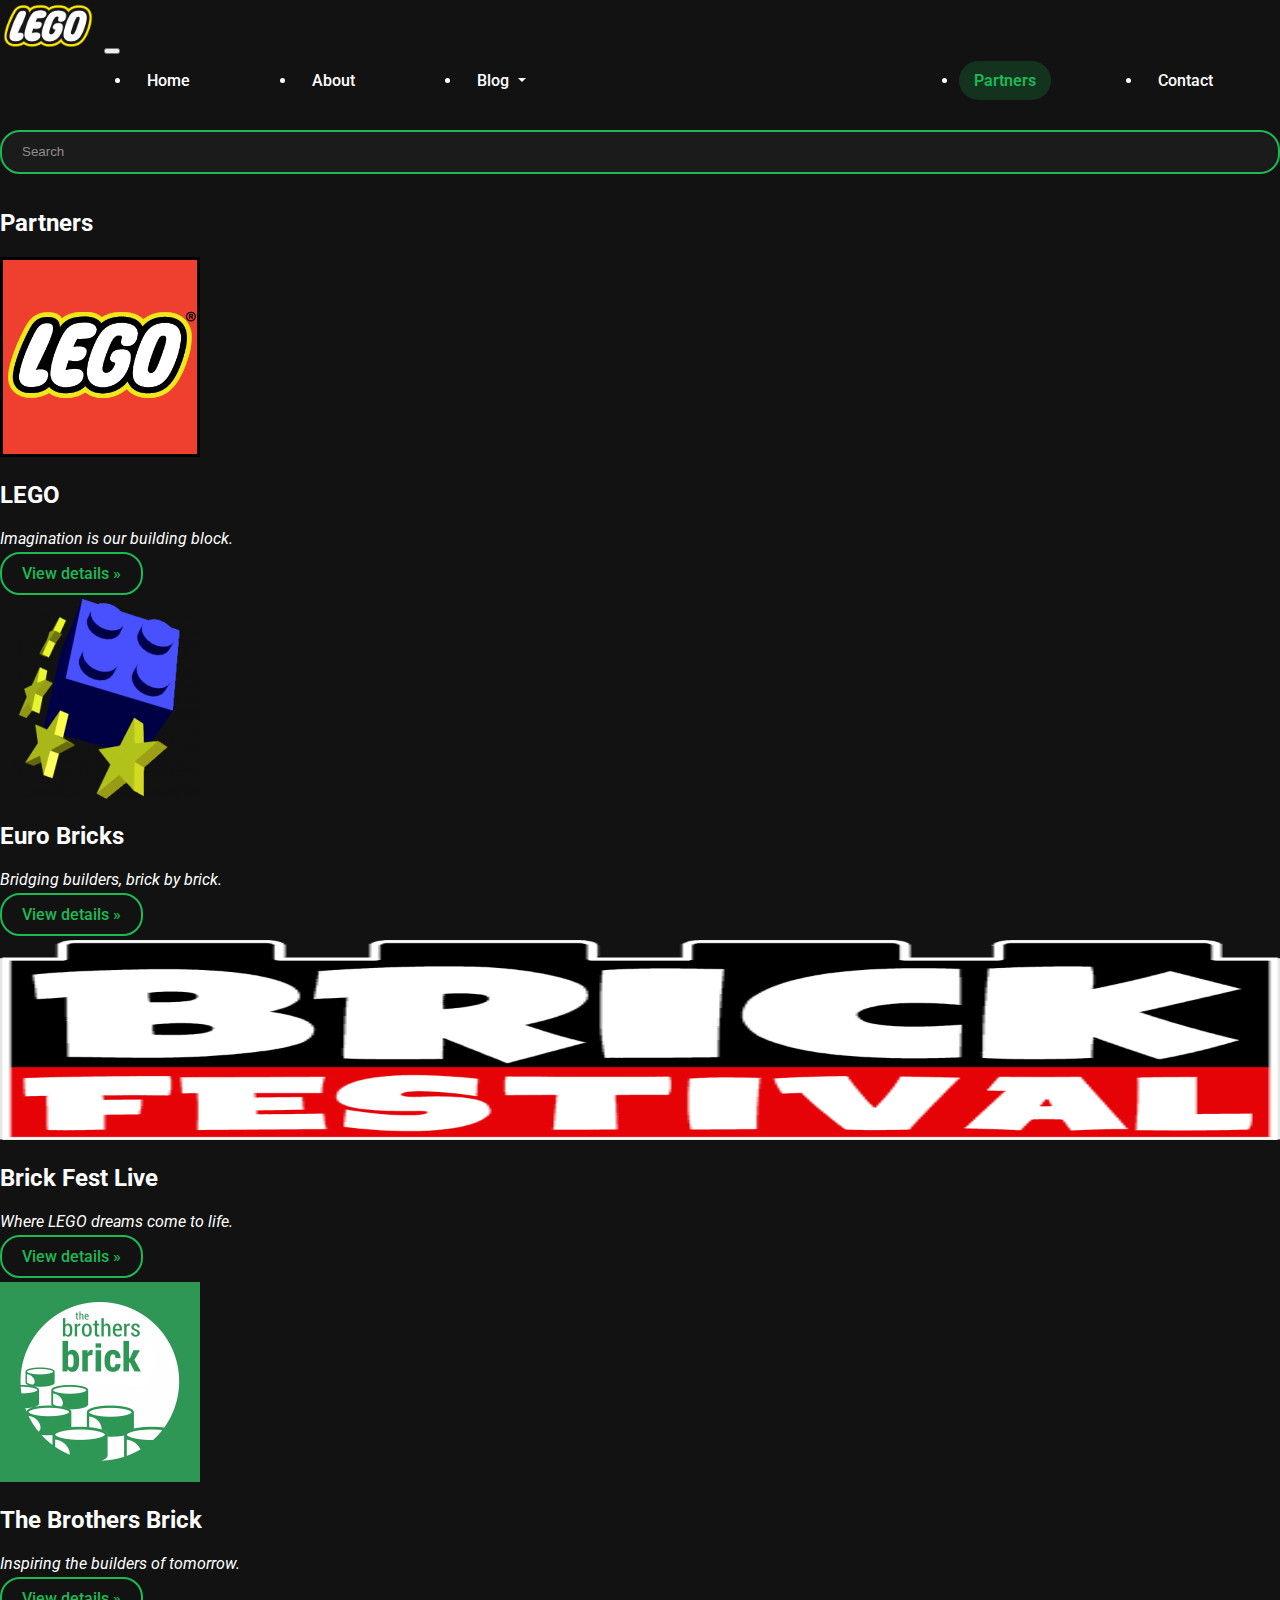
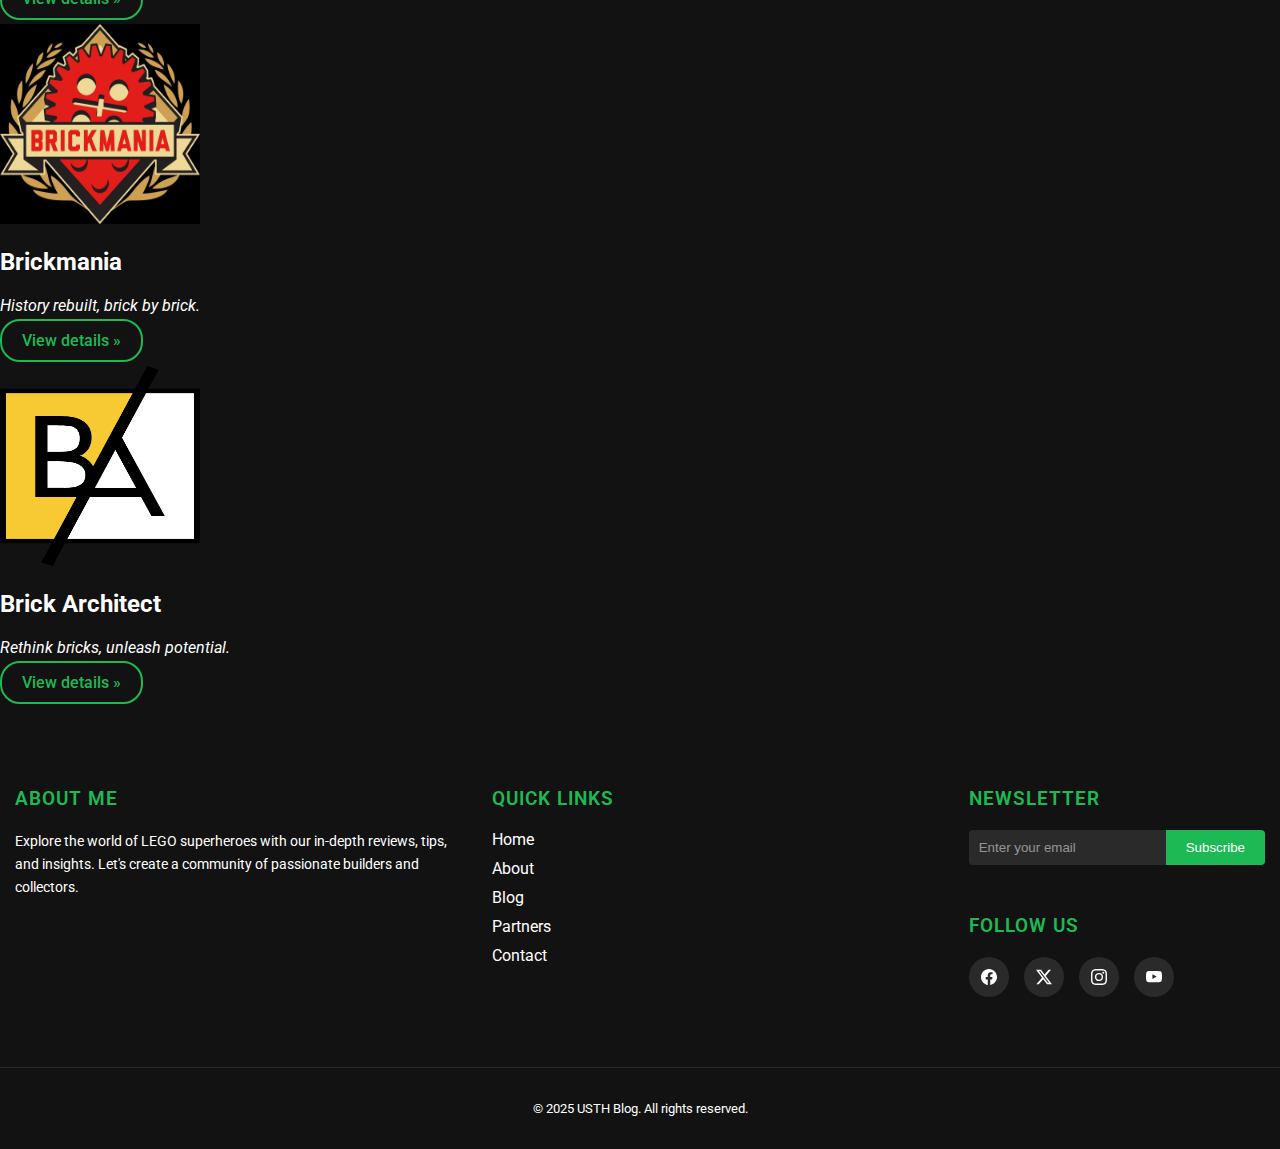
<file: partners.html>
<!DOCTYPE html>
<html lang="en">
  <head>
    <meta charset="utf-8" />
    <meta name="viewport" content="width=device-width, initial-scale=1" />
    <title>LEGO Adventures</title>

    <link
      rel="stylesheet"
      href="https://stackpath.bootstrapcdn.com/bootstrap/4.2.1/css/bootstrap.min.css"
      integrity="sha384-GJzZqFGwb1QTTN6wy59ffF1BuGJpLSa9DkKMp0DgiMDm4iYMj70gZWKYbI706tWS"
      crossorigin="anonymous"
    />

    <link
      rel="stylesheet"
      href="https://use.fontawesome.com/releases/v5.6.3/css/all.css"
      integrity="sha384-UHRtZLI+pbxtHCWp1t77Bi1L4ZtiqrqD80Kn4Z8NTSRyMA2Fd33n5dQ8lWUE00s/"
      crossorigin="anonymous"
    />

    <link rel="stylesheet" type="text/css" href="css/style.css" />
    <link rel="icon" href="/asset/lego-browser-icon.svg" type="image/x-icon" />
  </head>

  <body>
    <!-- Header -->
    <header class="shadow-sm fixed-header">
      <!-- Navbar -->
      <nav class="navbar navbar-expand-lg navbar-dark">
        <div class="container">
          <a class="navbar-brand mr-5" href="home.html"
            ><img
              class="logo"
              src="/asset/lego-logo.png"
              width="100"
              draggable="false"
              alt="Logo"
          /></a>
          <button
            class="navbar-toggler"
            type="button"
            data-toggle="collapse"
            data-target="#navbarSupportedContent"
            aria-controls="navbarSupportedContent"
            aria-expanded="false"
            aria-label="Toggle navigation"
          >
            <span class="navbar-toggler-icon"></span>
          </button>

          <div class="collapse navbar-collapse" id="navbarSupportedContent">
            <ul class="navbar-nav">
              <li class="nav-item">
                <a class="nav-link" href="home.html">Home</a>
              </li>
              <li class="nav-item">
                <a class="nav-link" href="about.html">About</a>
              </li>
              <li class="nav-item dropdown">
                <a
                  class="nav-link dropdown-toggle"
                  href="#"
                  id="blogDropdown"
                  role="button"
                  data-toggle="dropdown"
                  aria-haspopup="true"
                  aria-expanded="false"
                >
                  Blog
                </a>
                <div class="dropdown-menu" aria-labelledby="blogDropdown">
                  <a class="dropdown-item" href="post-01.html"
                    >Spider-Man
                    <span class="badge badge-secondary ml-2">New</span></a
                  >
                  <a class="dropdown-item" href="post-02.html">Batman</a>
                  <a class="dropdown-item" href="post-03.html">Black Panther</a>
                </div>
              </li>
              <li class="nav-item active">
                <a class="nav-link" href="partners.html">Partners</a>
              </li>
              <li class="nav-item">
                <a class="nav-link" href="contact.html">Contact</a>
              </li>
            </ul>
            <!-- Search Bar -->
            <form class="form-inline my-2 my-lg-0 search-form">
              <input
                class="form-control search-bar"
                type="search"
                id="search-input-partners"
                placeholder="Search"
                aria-label="Search"
              />
              <div id="search-results-partners" class="search-results"></div>
            </form>
          </div>
        </div>
      </nav>
    </header>

    <!-- Main Content -->
    <main class="py-3 mb-3">
      <div class="container">
        <h2 class="pb-4 text-center display-3">Partners</h2>
        <div class="row mx-2 text-center">
          <div class="col-sm-4">
            <div class="p-2 shadow rounded">
              <img
                src="/asset/lego-seeklogo.png"
                class="img-fluid"
                alt="Lego Logo"
                style="height: 200px; width: 200px"
              />
              <h2 class="mt-3">LEGO</h2>
              <i>Imagination is our building block.</i>
              <p>
                <a
                  class="btn nav-link mt-3"
                  href="https://www.lego.com/"
                  target="_blank"
                  role="button"
                  >View details »</a
                >
              </p>
            </div>
          </div>
          <div class="col-sm-4">
            <div class="p-2 shadow rounded">
              <img
                src="/asset/eurobricks-logo.png"
                class="img-fluid"
                alt="Euro Bricks Logo"
                style="height: 200px; width: 200px"
              />
              <h2 class="mt-3">Euro Bricks</h2>
              <i> Bridging builders, brick by brick. </i>
              <p>
                <a
                  class="btn nav-link mt-3"
                  href="https://www.eurobricks.com/"
                  role="button"
                  target="_blank"
                  >View details »</a
                >
              </p>
            </div>
          </div>
          <div class="col-sm-4">
            <div class="p-2 mb-4 shadow rounded">
              <img
                src="/asset/brickfestlive-logo.png"
                class="img-fluid"
                alt="Brick Fest Live Logo"
                style="height: 200px; width: 100%"
              />
              <h2 class="mt-3">Brick Fest Live</h2>
              <i> Where LEGO dreams come to life. </i>
              <p>
                <a
                  class="btn nav-link mt-3"
                  href="https://www.brickfestlive.com/"
                  target="_blank"
                  role="button"
                  >View details »</a
                >
              </p>
            </div>
          </div>
          <div class="col-sm-4">
            <div class="p-2 mb-4 shadow rounded">
              <img
                src="/asset/thebrothersbrick-logo.png"
                class="img-fluid"
                alt="The Brothers Brick Logo"
                style="height: 200px; width: 200px"
              />
              <h2 class="mt-3">The Brothers Brick</h2>
              <i> Inspiring the builders of tomorrow. </i>
              <p>
                <a
                  class="btn nav-link mt-3"
                  href="https://www.brothers-brick.com/"
                  target="_blank"
                  role="button"
                  >View details »</a
                >
              </p>
            </div>
          </div>
          <div class="col-sm-4">
            <div class="p-2 mb-4 shadow rounded">
              <img
                src="/asset/brickmania-logo.png"
                class="img-fluid"
                alt="Brickmania Logo"
                style="height: 200px; width: 200px"
              />
              <h2 class="mt-3">Brickmania</h2>
              <i> History rebuilt, brick by brick. </i>
              <p>
                <a
                  class="btn nav-link mt-3"
                  href="https://www.brickmania.com/"
                  target="_blank"
                  role="button"
                  >View details »</a
                >
              </p>
            </div>
          </div>
          <div class="col-sm-4">
            <div class="p-2 shadow rounded">
              <img
                src="/asset/brickarchitect-logo.png"
                class="img-fluid"
                alt="Brick Architect Logo"
                style="height: 200px; width: 200px"
              />
              <h2 class="mt-3">Brick Architect</h2>
              <i> Rethink bricks, unleash potential. </i>
              <p>
                <a
                  class="btn nav-link mt-3"
                  href="https://brickarchitect.com/"
                  target="_blank"
                  role="button"
                  >View details »</a
                >
              </p>
            </div>
          </div>
        </div>
      </div>
    </main>

    <!-- Footer -->
    <footer class="site-footer">
      <div class="container">
        <div class="footer-content">
          <div class="footer-section">
            <h3>About Me</h3>
            <p>
              Explore the world of LEGO superheroes with our in-depth reviews,
              tips, and insights. Let's create a community of passionate
              builders and collectors.
            </p>
          </div>
          <div class="footer-section">
            <h3>Quick Links</h3>
            <ul>
              <li><a href="home.html">Home</a></li>
              <li><a href="about.html">About</a></li>
              <li><a href="post-01.html">Blog</a></li>
              <li><a href="partners.html">Partners</a></li>
              <li><a href="contact.html">Contact</a></li>
            </ul>
          </div>
          <div class="footer-section-separator">
            <div class="footer-section">
              <h3>Newsletter</h3>
              <form class="newsletter-form">
                <input type="email" placeholder="Enter your email" required />
                <button type="submit">Subscribe</button>
              </form>
            </div>
            <div class="footer-section">
              <h3>Follow Us</h3>
              <div class="social-icons">
                <a
                  href="https://www.facebook.com/LEGO/"
                  target="_blank"
                  class="social-icon"
                  ><svg
                    xmlns="http://www.w3.org/2000/svg"
                    width="16"
                    height="16"
                    fill="currentColor"
                    class="bi bi-facebook"
                    viewBox="0 0 16 16"
                  >
                    <path
                      d="M16 8.049c0-4.446-3.582-8.05-8-8.05C3.58 0-.002 3.603-.002 8.05c0 4.017 2.926 7.347 6.75 7.951v-5.625h-2.03V8.05H6.75V6.275c0-2.017 1.195-3.131 3.022-3.131.876 0 1.791.157 1.791.157v1.98h-1.009c-.993 0-1.303.621-1.303 1.258v1.51h2.218l-.354 2.326H9.25V16c3.824-.604 6.75-3.934 6.75-7.951"
                    /></svg
                ></a>
                <a
                  href="https://x.com/lego_group"
                  class="social-icon"
                  target="_blank"
                >
                  <svg
                    xmlns="http://www.w3.org/2000/svg"
                    width="16"
                    height="16"
                    fill="currentColor"
                    class="bi bi-twitter-x"
                    viewBox="0 0 16 16"
                  >
                    <path
                      d="M12.6.75h2.454l-5.36 6.142L16 15.25h-4.937l-3.867-5.07-4.425 5.07H.316l5.733-6.57L0 .75h5.063l3.495 4.633L12.601.75Zm-.86 13.028h1.36L4.323 2.145H2.865z"
                    />
                  </svg>
                </a>
                <a
                  href="https://www.instagram.com/lego/"
                  class="social-icon"
                  target="_blank"
                  ><svg
                    xmlns="http://www.w3.org/2000/svg"
                    width="16"
                    height="16"
                    fill="currentColor"
                    class="bi bi-instagram"
                    viewBox="0 0 16 16"
                  >
                    <path
                      d="M8 0C5.829 0 5.556.01 4.703.048 3.85.088 3.269.222 2.76.42a3.9 3.9 0 0 0-1.417.923A3.9 3.9 0 0 0 .42 2.76C.222 3.268.087 3.85.048 4.7.01 5.555 0 5.827 0 8.001c0 2.172.01 2.444.048 3.297.04.852.174 1.433.372 1.942.205.526.478.972.923 1.417.444.445.89.719 1.416.923.51.198 1.09.333 1.942.372C5.555 15.99 5.827 16 8 16s2.444-.01 3.298-.048c.851-.04 1.434-.174 1.943-.372a3.9 3.9 0 0 0 1.416-.923c.445-.445.718-.891.923-1.417.197-.509.332-1.09.372-1.942C15.99 10.445 16 10.173 16 8s-.01-2.445-.048-3.299c-.04-.851-.175-1.433-.372-1.941a3.9 3.9 0 0 0-.923-1.417A3.9 3.9 0 0 0 13.24.42c-.51-.198-1.092-.333-1.943-.372C10.443.01 10.172 0 7.998 0zm-.717 1.442h.718c2.136 0 2.389.007 3.232.046.78.035 1.204.166 1.486.275.373.145.64.319.92.599s.453.546.598.92c.11.281.24.705.275 1.485.039.843.047 1.096.047 3.231s-.008 2.389-.047 3.232c-.035.78-.166 1.203-.275 1.485a2.5 2.5 0 0 1-.599.919c-.28.28-.546.453-.92.598-.28.11-.704.24-1.485.276-.843.038-1.096.047-3.232.047s-2.39-.009-3.233-.047c-.78-.036-1.203-.166-1.485-.276a2.5 2.5 0 0 1-.92-.598 2.5 2.5 0 0 1-.6-.92c-.109-.281-.24-.705-.275-1.485-.038-.843-.046-1.096-.046-3.233s.008-2.388.046-3.231c.036-.78.166-1.204.276-1.486.145-.373.319-.64.599-.92s.546-.453.92-.598c.282-.11.705-.24 1.485-.276.738-.034 1.024-.044 2.515-.045zm4.988 1.328a.96.96 0 1 0 0 1.92.96.96 0 0 0 0-1.92m-4.27 1.122a4.109 4.109 0 1 0 0 8.217 4.109 4.109 0 0 0 0-8.217m0 1.441a2.667 2.667 0 1 1 0 5.334 2.667 2.667 0 0 1 0-5.334"
                    /></svg
                ></a>
                <a
                  href="https://www.youtube.com/user/LEGO"
                  class="social-icon"
                  target="_blank"
                  ><svg
                    xmlns="http://www.w3.org/2000/svg"
                    width="16"
                    height="16"
                    fill="currentColor"
                    class="bi bi-youtube"
                    viewBox="0 0 16 16"
                  >
                    <path
                      d="M8.051 1.999h.089c.822.003 4.987.033 6.11.335a2.01 2.01 0 0 1 1.415 1.42c.101.38.172.883.22 1.402l.01.104.022.26.008.104c.065.914.073 1.77.074 1.957v.075c-.001.194-.01 1.108-.082 2.06l-.008.105-.009.104c-.05.572-.124 1.14-.235 1.558a2.01 2.01 0 0 1-1.415 1.42c-1.16.312-5.569.334-6.18.335h-.142c-.309 0-1.587-.006-2.927-.052l-.17-.006-.087-.004-.171-.007-.171-.007c-1.11-.049-2.167-.128-2.654-.26a2.01 2.01 0 0 1-1.415-1.419c-.111-.417-.185-.986-.235-1.558L.09 9.82l-.008-.104A31 31 0 0 1 0 7.68v-.123c.002-.215.01-.958.064-1.778l.007-.103.003-.052.008-.104.022-.26.01-.104c.048-.519.119-1.023.22-1.402a2.01 2.01 0 0 1 1.415-1.42c.487-.13 1.544-.21 2.654-.26l.17-.007.172-.006.086-.003.171-.007A100 100 0 0 1 7.858 2zM6.4 5.209v4.818l4.157-2.408z"
                    /></svg
                ></a>
              </div>
            </div>
          </div>
        </div>
      </div>
      <div class="footer-bottom">
        <div class="container">
          <p>&copy; 2025 USTH Blog. All rights reserved.</p>
        </div>
      </div>
    </footer>

    <style>
      .footer-section-separator {
        display: flex;
        flex-direction: column;
      }
      .site-footer {
        background-color: #121212;
        color: #ffffff;
        padding: 60px 0 20px;
        font-family: "Roboto", sans-serif;
      }

      .footer-content {
        display: flex;
        flex-wrap: wrap;
        justify-content: space-between;
        margin-bottom: 40px;
      }

      .footer-section {
        flex: 1;
        min-width: 200px;
        margin-bottom: 30px;
        padding: 0 15px;
      }

      .footer-section h3 {
        color: #1db954;
        font-size: 1.2rem;
        margin-bottom: 20px;
        font-weight: 600;
        text-transform: uppercase;
        letter-spacing: 1px;
      }

      .footer-section p {
        font-size: 0.9rem;
        line-height: 1.6;
      }

      .footer-section ul {
        list-style: none;
        padding: 0;
      }

      .footer-section ul li {
        margin-bottom: 10px;
      }

      .footer-section ul li a {
        color: #ffffff;
        text-decoration: none;
        transition: color 0.3s ease;
      }

      .footer-section ul li a:hover {
        color: #1db954;
      }

      .newsletter-form {
        display: flex;
        margin-top: 15px;
      }

      .newsletter-form input[type="email"] {
        flex-grow: 1;
        padding: 10px;
        border: none;
        background-color: rgba(255, 255, 255, 0.1);
        color: #ffffff;
        border-radius: 4px 0 0 4px;
      }

      .newsletter-form button {
        padding: 10px 20px;
        background-color: #1db954;
        color: #ffffff;
        border: none;
        border-radius: 0 4px 4px 0;
        cursor: pointer;
        transition: background-color 0.3s ease;
      }

      .newsletter-form button:hover {
        background-color: #1ed760;
      }

      .social-icons {
        display: flex;
        gap: 15px;
      }

      .social-icon {
        display: inline-flex;
        align-items: center;
        justify-content: center;
        width: 40px;
        height: 40px;
        background-color: rgba(255, 255, 255, 0.1);
        color: #ffffff;
        border-radius: 50%;
        text-decoration: none;
        transition: background-color 0.3s ease, transform 0.3s ease;
      }

      .social-icon:hover {
        background-color: transparent;
        transform: translateY(-3px);
      }

      .footer-bottom {
        border-top: 1px solid rgba(255, 255, 255, 0.1);
        padding-top: 20px;
        text-align: center;
        font-size: 0.8rem;
      }

      @media (max-width: 768px) {
        .footer-content {
          flex-direction: column;
        }

        .footer-section {
          margin-bottom: 30px;
        }
      }
    </style>

    <script src="https://code.jquery.com/jquery-3.5.1.slim.min.js"></script>
    <script src="https://cdn.jsdelivr.net/npm/@popperjs/core@2.5.3/dist/umd/popper.min.js"></script>
    <script src="https://stackpath.bootstrapcdn.com/bootstrap/4.5.2/js/bootstrap.min.js"></script>

    <!-- Search Function -->
    <script>
      $(document).ready(function () {
        const posts = [
          {
            title: "Lego Spider-Man",
            url: "post-01.html",
            content: "Spider-Man LEGO Set Review",
          },
          {
            title: "Lego Batman",
            url: "post-02.html",
            content: "Batman LEGO Set Review",
          },
          {
            title: "Lego Black Panther",
            url: "post-03.html",
            content: "Black Panther LEGO Set Review",
          },
        ];

        let currentIndex = -1; // To keep track of the currently highlighted option

        // Function to display search results
        function displayResults(results) {
          const resultsContainer = $("#search-results-partners");
          resultsContainer.empty(); // Clear previous results
          if (results.length === 0) {
            resultsContainer.hide(); // Hide dropdown if no results
            return;
          }

          results.forEach((result) => {
            resultsContainer.append(
              `<a href="${result.url}" class="dropdown-item">${result.title}</a>`
            );
          });
          resultsContainer.show(); // Show dropdown
        }

        // Listen for input in the search bar
        $("#search-input-partners").on("input", function () {
          const query = $(this).val().toLowerCase();
          const matchedPosts = posts.filter(
            (post) =>
              post.title.toLowerCase().includes(query) ||
              post.content.toLowerCase().includes(query)
          );
          currentIndex = -1; // Reset index when typing
          displayResults(matchedPosts);
        });

        // Keyboard navigation and selection
        $("#search-input-partners").on("keydown", function (e) {
          const resultsContainer = $("#search-results-partners");
          const items = resultsContainer.find("a");

          if (e.key === "ArrowDown") {
            currentIndex++;
            if (currentIndex >= items.length) currentIndex = 0;
            items.removeClass("active"); // Remove active class from all items
            items.eq(currentIndex).addClass("active"); // Highlight the new item
            e.preventDefault(); // Prevent scrolling down the page
          } else if (e.key === "ArrowUp") {
            currentIndex--;
            if (currentIndex < 0) currentIndex = items.length - 1;
            items.removeClass("active");
            items.eq(currentIndex).addClass("active");
            e.preventDefault(); // Prevent scrolling up the page
          } else if (e.key === "Enter") {
            if (currentIndex >= 0) {
              e.preventDefault(); // Prevent form submission
              window.location.href = items.eq(currentIndex).attr("href"); // Navigate to selected item
            }
          }
        });

        // Hide the results dropdown when clicking outside
        $(document).click(function (event) {
          if (
            !$(event.target).closest(
              "#search-input-partners, #search-results-partners"
            ).length
          ) {
            $("#search-results-partners").hide();
          }
        });
      });
    </script>

    <button id="scrollToTopBtn" aria-label="Scroll to top">
      <i class="fas fa-chevron-up"></i>
    </button>

    <style>
      #scrollToTopBtn {
        position: fixed;
        bottom: 20px;
        right: 20px;
        width: 50px;
        height: 50px;
        background-color: #1db954;
        color: white;
        border: none;
        border-radius: 50%;
        cursor: pointer;
        display: none;
        font-size: 20px;
        transition: background-color 0.3s, transform 0.3s;
        z-index: 1000;
        box-shadow: 0 2px 10px rgba(0, 0, 0, 0.2);
      }

      #scrollToTopBtn:hover {
        background-color: #1ed760;
        transform: translateY(-3px);
      }

      @media (max-width: 768px) {
        #scrollToTopBtn {
          width: 40px;
          height: 40px;
          font-size: 16px;
        }
      }
    </style>

    <script src="/js/scrollToTop.js"></script>
  </body>
</html>
</file>
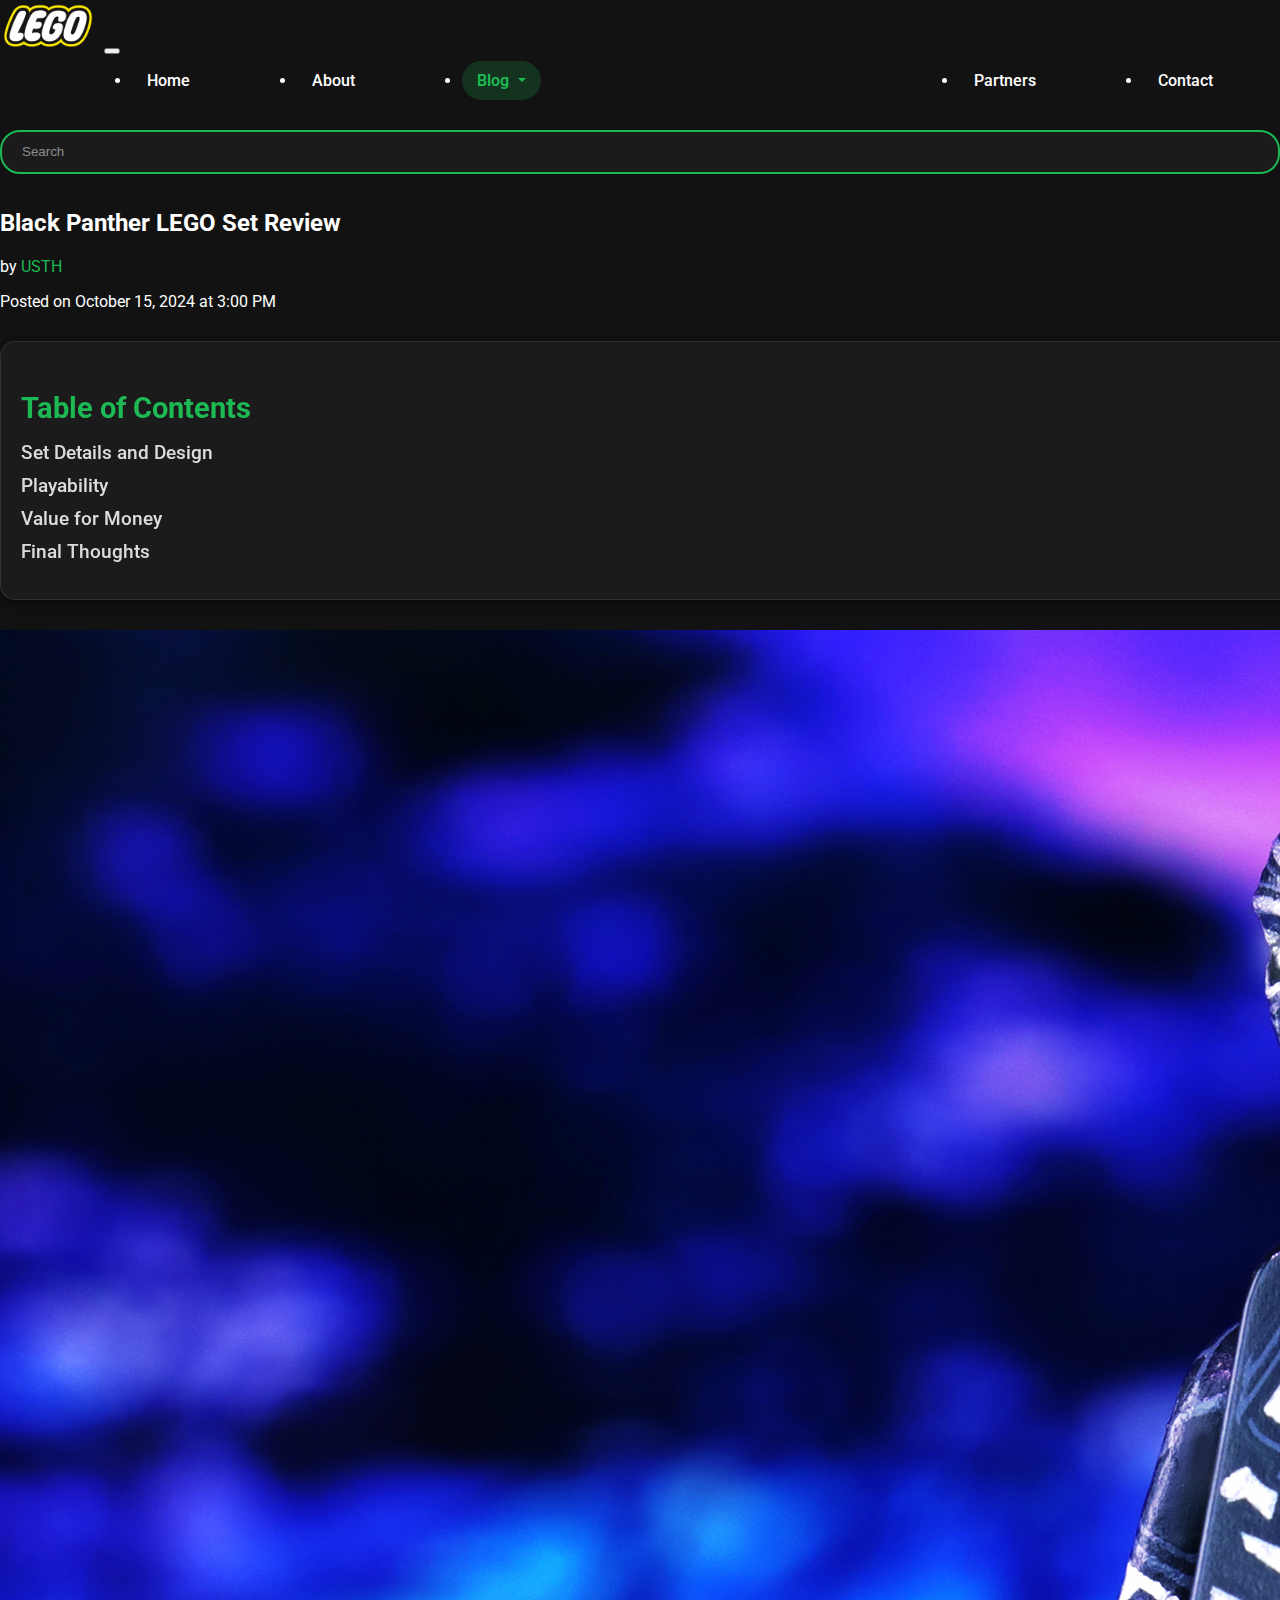
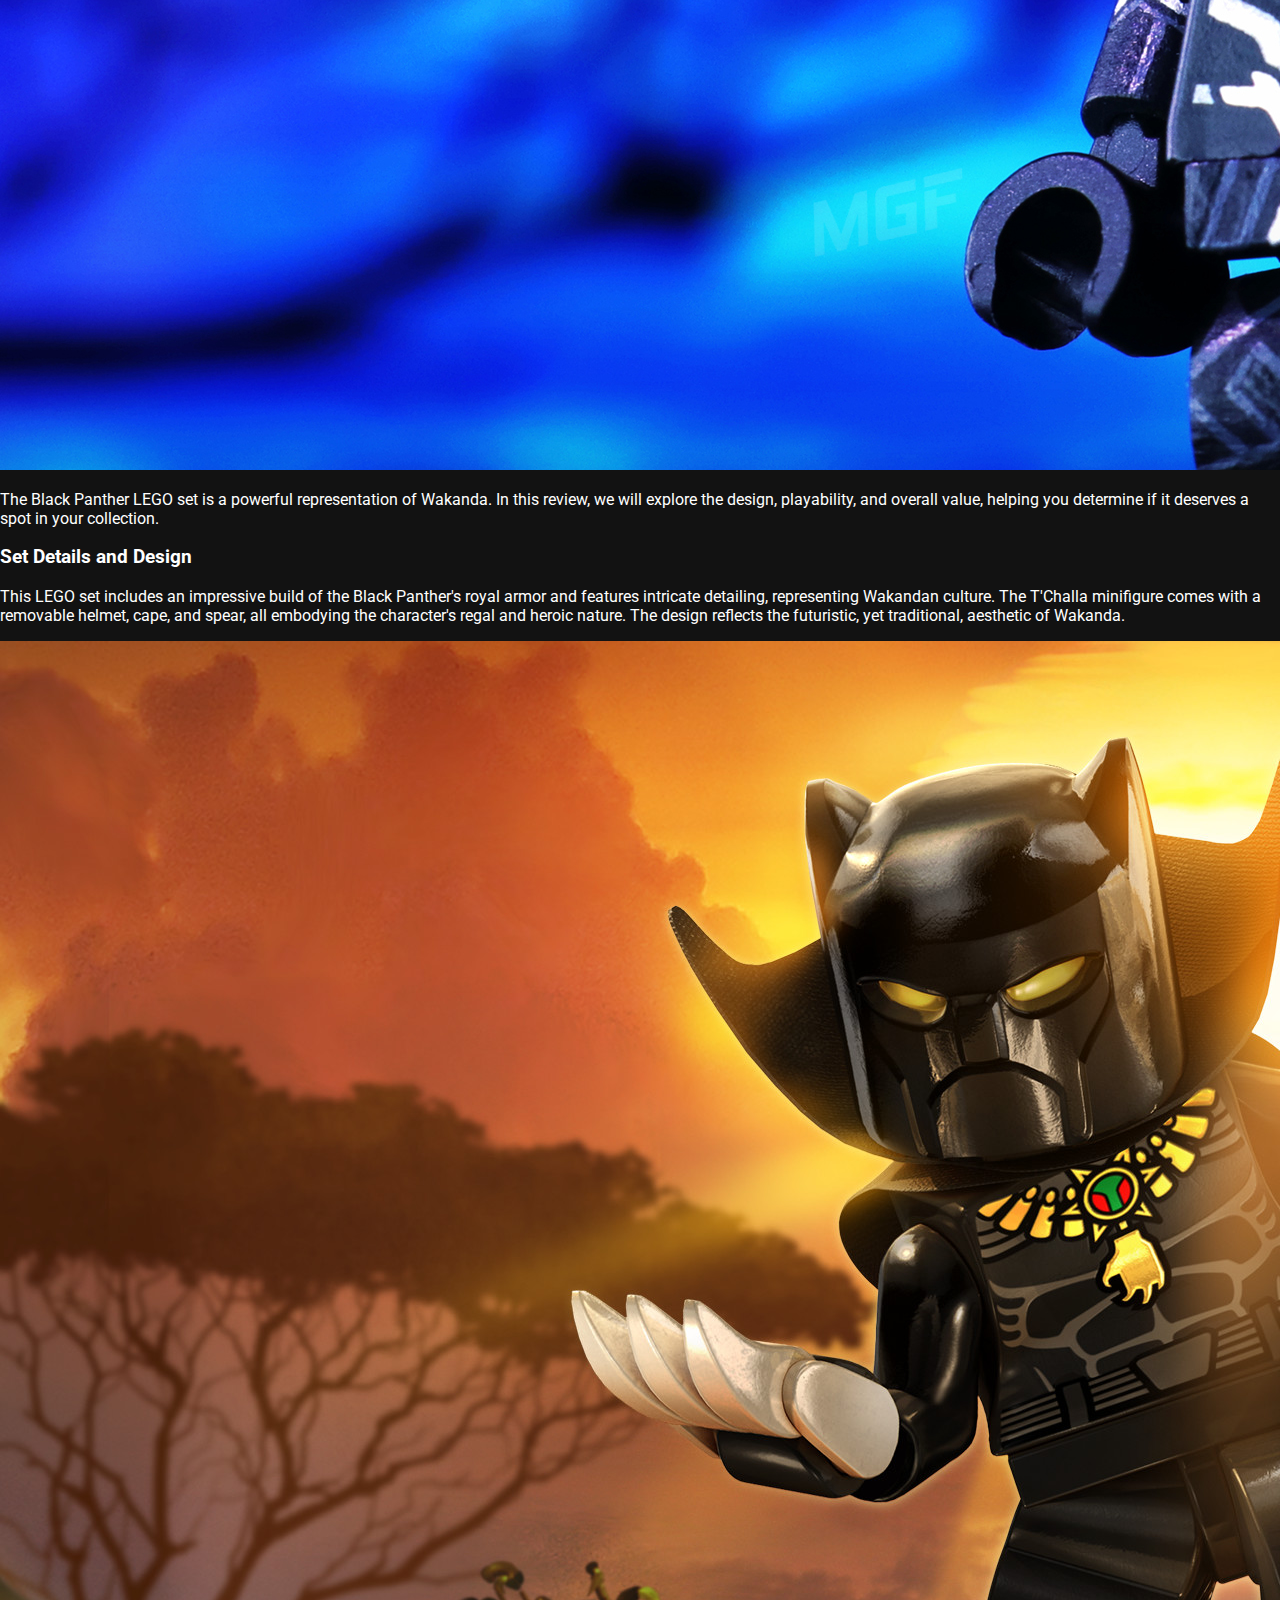
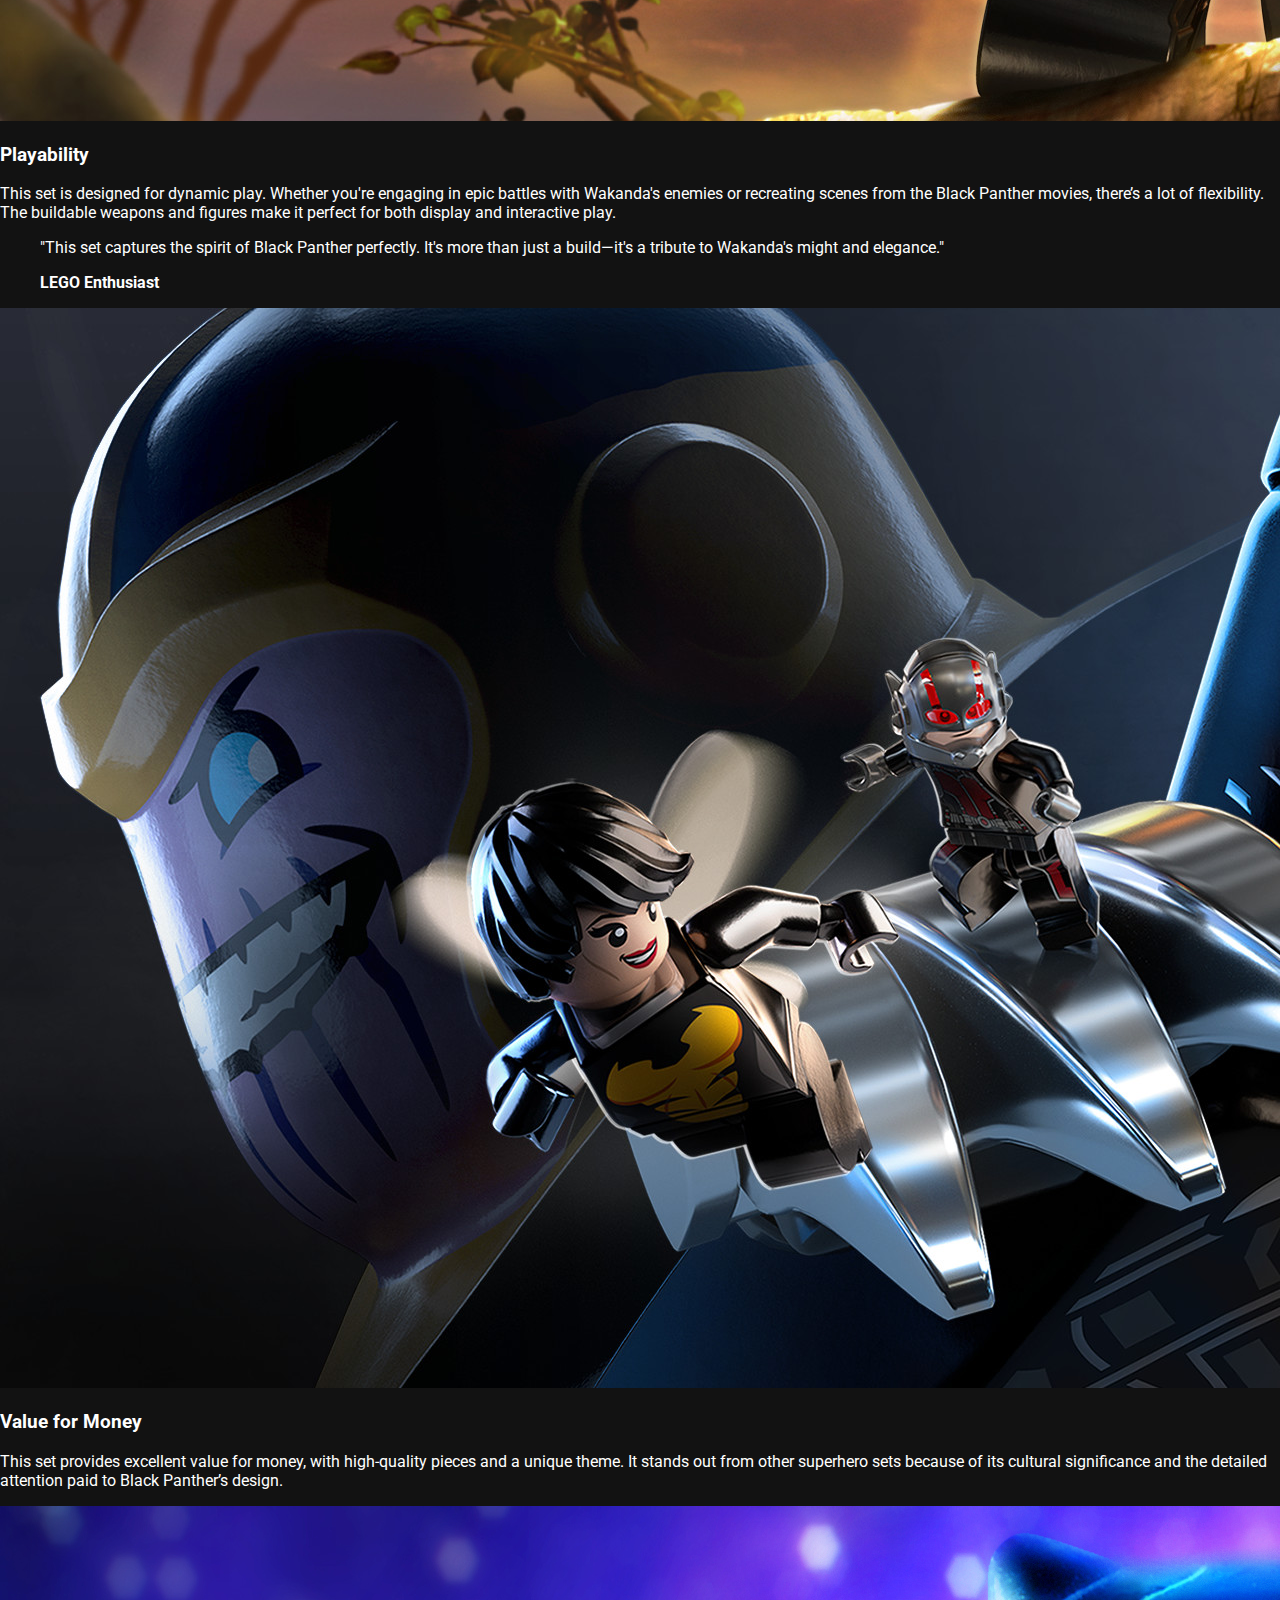
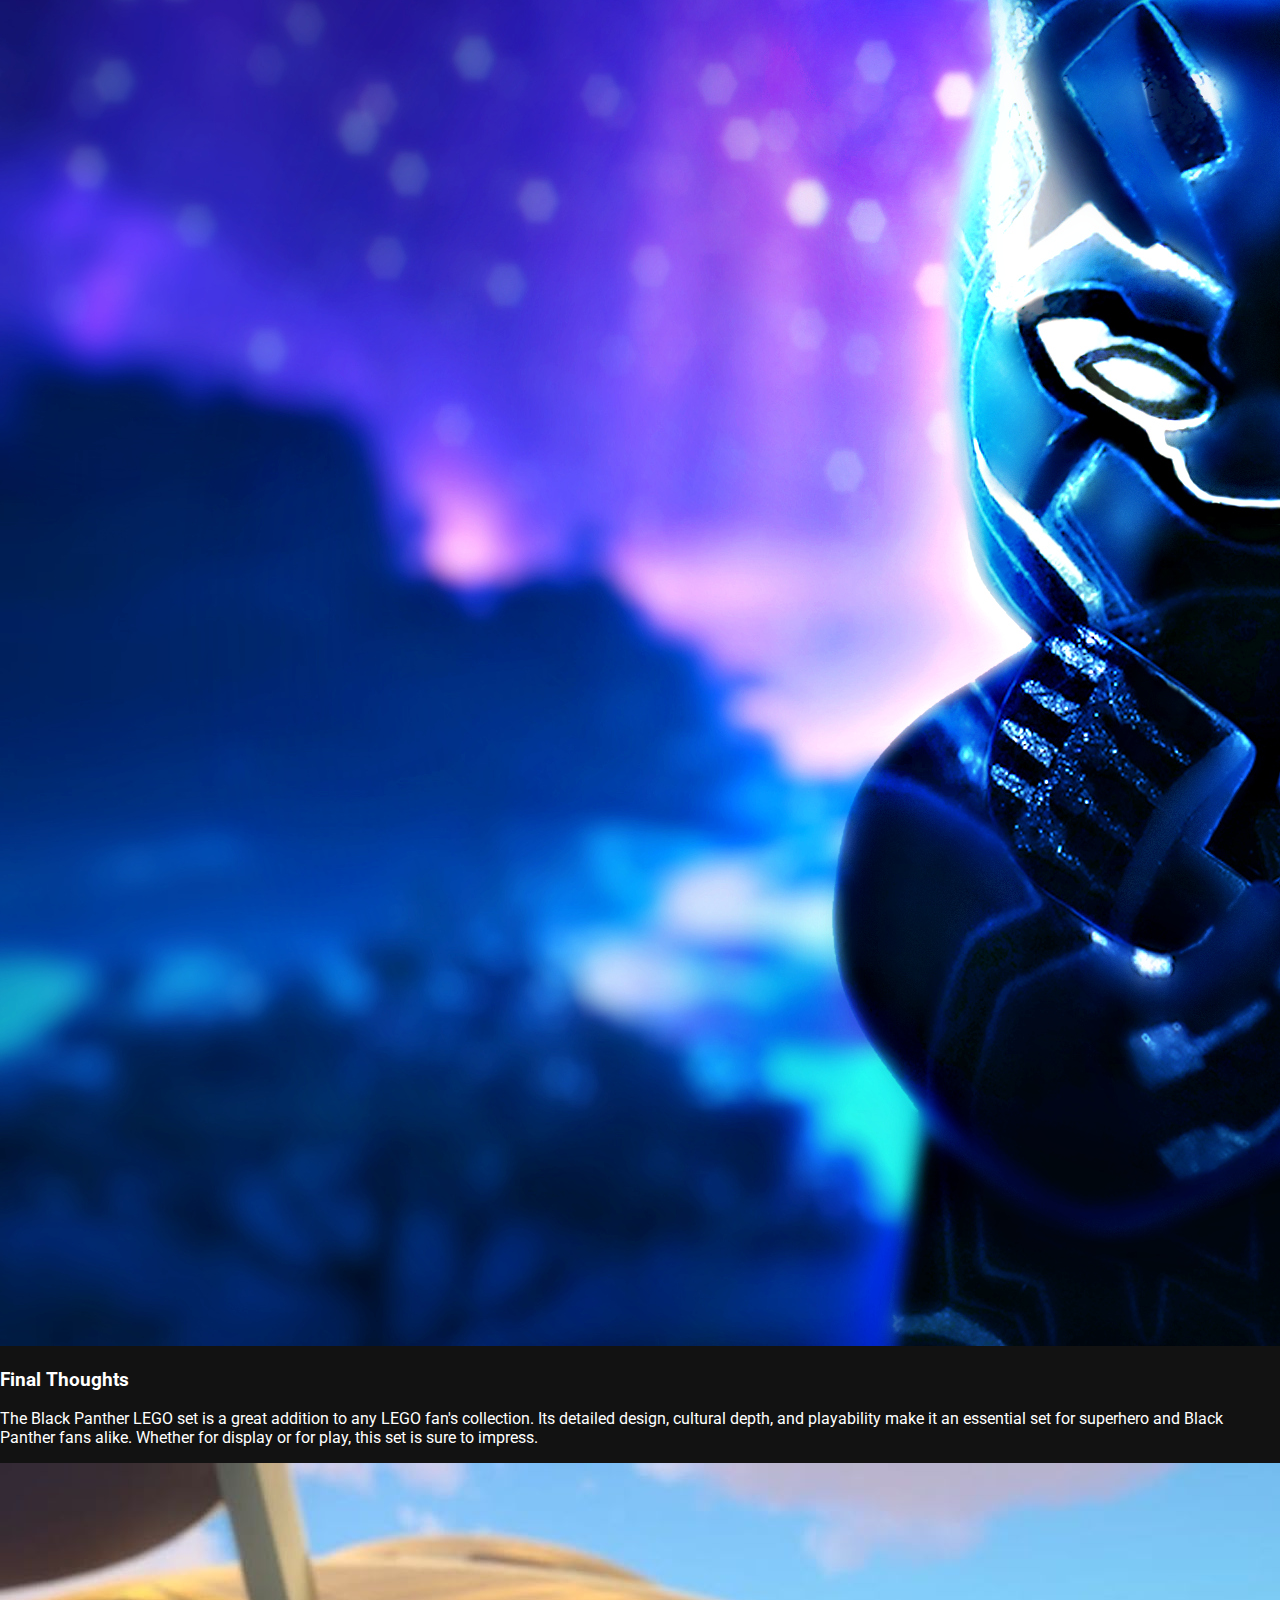
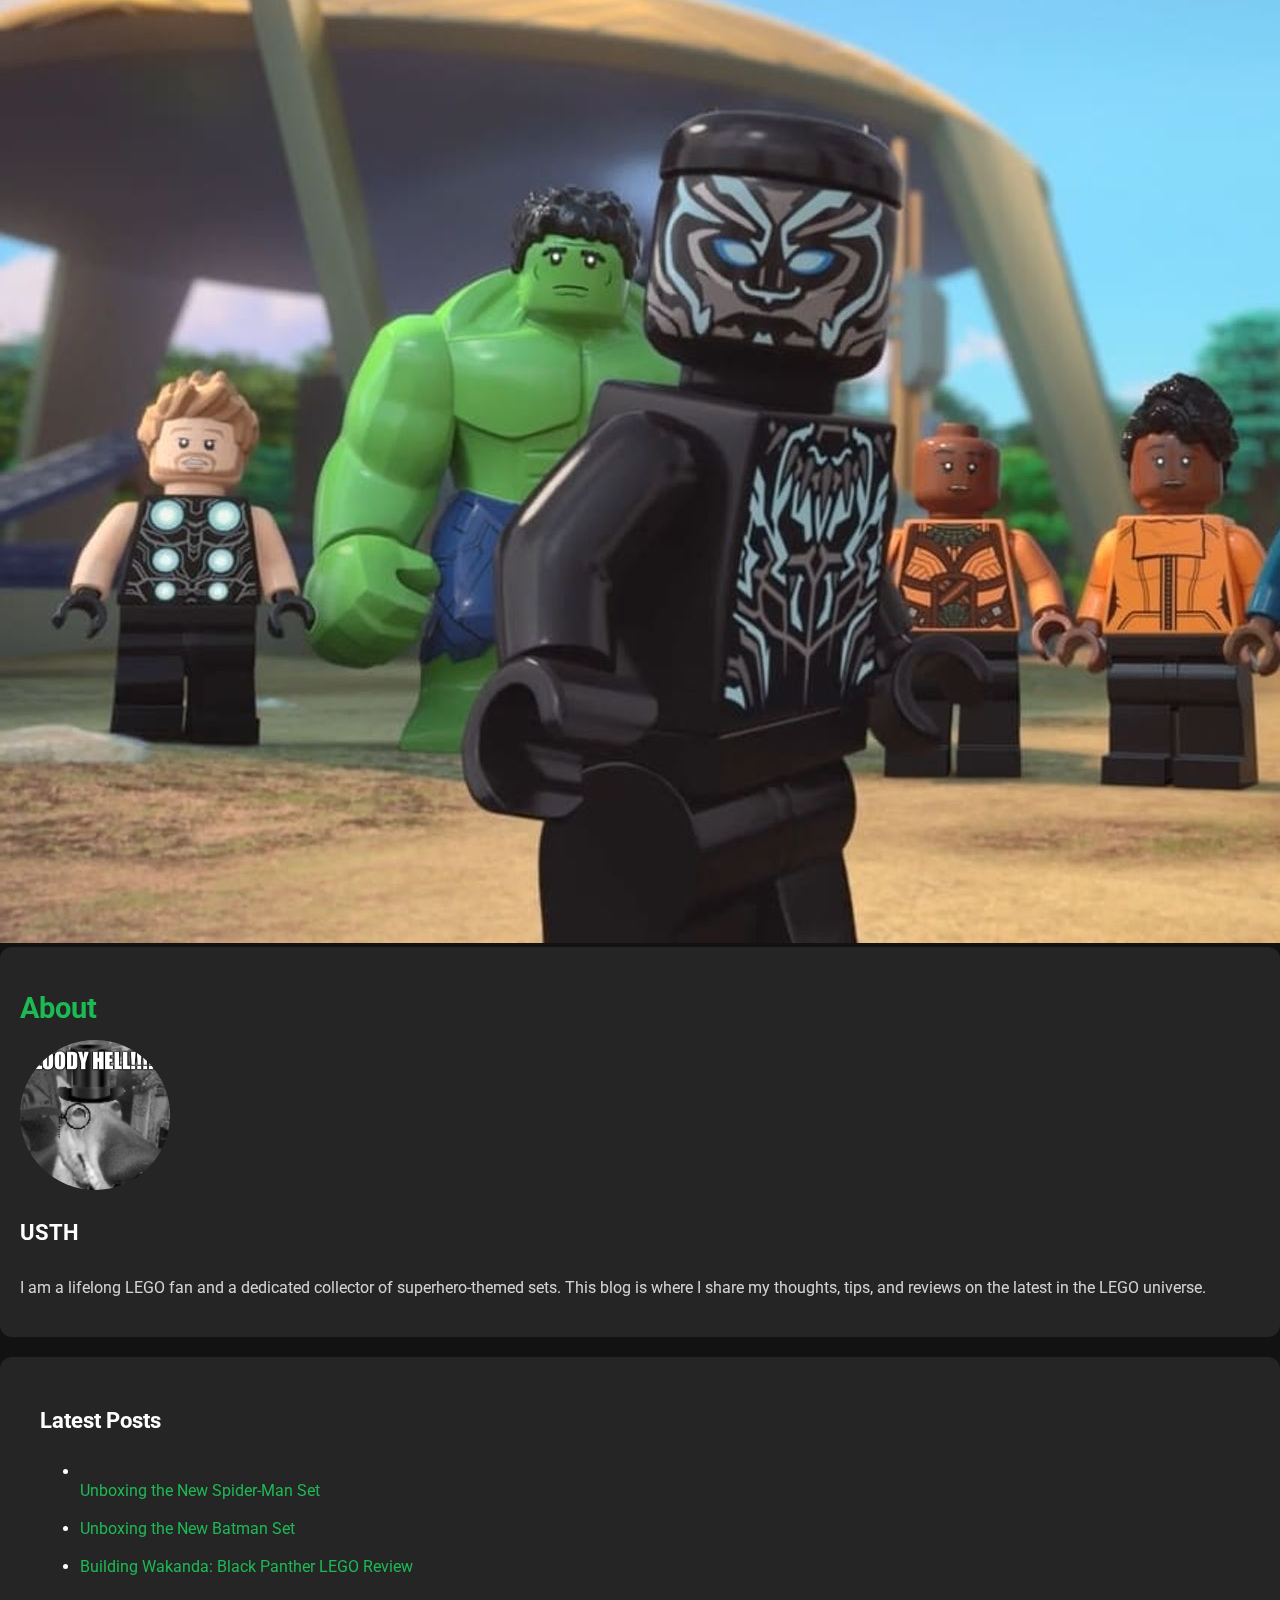
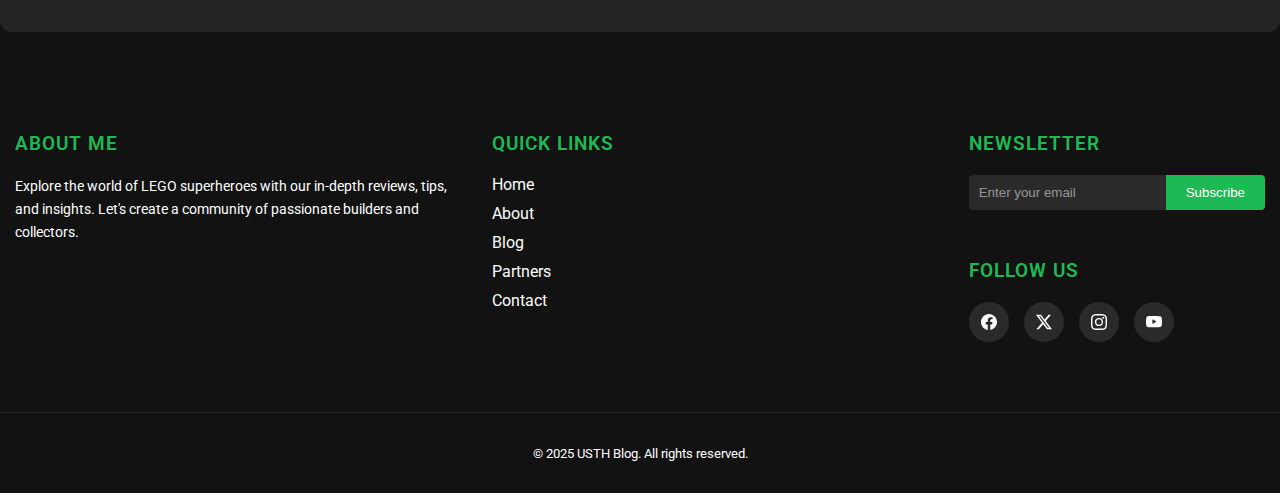
<file: post-03.html>
<!DOCTYPE html>
<html lang="en">
  <head>
    <meta charset="utf-8" />
    <meta name="viewport" content="width=device-width, initial-scale=1" />
    <title>LEGO Adventures</title>

    <link
      rel="stylesheet"
      href="https://stackpath.bootstrapcdn.com/bootstrap/4.2.1/css/bootstrap.min.css"
      integrity="sha384-GJzZqFGwb1QTTN6wy59ffF1BuGJpLSa9DkKMp0DgiMDm4iYMj70gZWKYbI706tWS"
      crossorigin="anonymous"
    />

    <link
      rel="stylesheet"
      href="https://use.fontawesome.com/releases/v5.6.3/css/all.css"
      integrity="sha384-UHRtZLI+pbxtHCWp1t77Bi1L4ZtiqrqD80Kn4Z8NTSRyMA2Fd33n5dQ8lWUE00s/"
      crossorigin="anonymous"
    />

    <link rel="stylesheet" type="text/css" href="css/style.css" />
    <link rel="icon" href="/asset/lego-browser-icon.svg" type="image/x-icon" />

    <style>
      html {
        scroll-behavior: smooth;
      }

      .toc {
        width: 100%;
        background: rgba(30, 30, 30, 0.8);
        border: 1px solid rgba(255, 255, 255, 0.1);
        padding: 20px;
        border-radius: 15px;
        backdrop-filter: blur(15px);
        box-shadow: 0 4px 15px rgba(0, 0, 0, 0.5);
        margin-bottom: 30px;
        margin-top: 30px;
        color: #ffffff;
      }

      .toc h3 {
        color: #1db954;
        font-size: 1.8rem;
        margin-bottom: 10px;
      }

      .toc ul {
        list-style-type: none;
        padding-left: 0;
      }

      .toc li {
        margin: 10px 0;
        transition: transform 0.3s, box-shadow 0.3s;
      }

      .toc li:hover {
        transform: translateX(5px);
      }

      .toc a {
        color: rgba(255, 255, 255, 0.85);
        text-decoration: none;
        font-size: 1.2rem;
        font-weight: 500;
        position: relative;
        transition: color 0.3s;
      }

      .toc a::after {
        content: "";
        position: absolute;
        left: 0;
        bottom: -3px;
        height: 2px;
        width: 100%;
        background-color: #1db954;
        transform: scaleX(0);
        transform-origin: left;
        transition: transform 0.3s ease-in-out;
      }

      .toc a:hover::after {
        transform: scaleX(1);
      }
    </style>
  </head>

  <body>
    <!-- Header -->
    <header class="shadow-sm fixed-header">
      <!-- Navbar -->
      <nav class="navbar navbar-expand-lg navbar-dark">
        <div class="container">
          <a class="navbar-brand mr-5" href="home.html"
            ><img
              class="logo"
              src="/asset/lego-logo.png"
              width="100"
              draggable="false"
              alt="Logo"
          /></a>
          <button
            class="navbar-toggler"
            type="button"
            data-toggle="collapse"
            data-target="#navbarSupportedContent"
            aria-controls="navbarSupportedContent"
            aria-expanded="false"
            aria-label="Toggle navigation"
          >
            <span class="navbar-toggler-icon"></span>
          </button>

          <div class="collapse navbar-collapse" id="navbarSupportedContent">
            <ul class="navbar-nav">
              <li class="nav-item">
                <a class="nav-link" href="home.html">Home</a>
              </li>
              <li class="nav-item">
                <a class="nav-link" href="about.html">About</a>
              </li>
              <li class="nav-item dropdown active">
                <a
                  class="nav-link dropdown-toggle"
                  href="#"
                  id="blogDropdown"
                  role="button"
                  data-toggle="dropdown"
                  aria-haspopup="true"
                  aria-expanded="false"
                >
                  Blog
                </a>
                <div class="dropdown-menu" aria-labelledby="blogDropdown">
                  <a class="dropdown-item" href="post-01.html"
                    >Spider-Man
                    <span class="badge badge-secondary ml-2">New</span></a
                  >
                  <a class="dropdown-item" href="post-02.html">Batman</a>
                  <a class="dropdown-item" href="post-03.html">Black Panther</a>
                </div>
              </li>
              <li class="nav-item">
                <a class="nav-link" href="partners.html">Partners</a>
              </li>
              <li class="nav-item">
                <a class="nav-link" href="contact.html">Contact</a>
              </li>
            </ul>
            <!-- Search Bar -->
            <form class="form-inline my-2 my-lg-0 search-form">
              <input
                class="form-control search-bar"
                type="search"
                id="search-input-post-03"
                placeholder="Search"
                aria-label="Search"
              />
              <div id="search-results-post-03" class="search-results"></div>
            </form>
          </div>
        </div>
      </nav>
    </header>

    <!-- Main Content -->
    <main class="py-3 mb-3">
      <div class="container">
        <div class="row">
          <div class="col-md-9 post">
            <h2>Black Panther LEGO Set Review</h2>

            <p class="lead">by <a href="/about.html">USTH</a></p>

            <p>Posted on October 15, 2024 at 3:00 PM</p>

            <div class="toc">
              <h3>Table of Contents</h3>
              <ul>
                <li><a href="#details">Set Details and Design</a></li>
                <li><a href="#playability">Playability</a></li>
                <li><a href="#value">Value for Money</a></li>
                <li><a href="#final-thoughts">Final Thoughts</a></li>
              </ul>
            </div>

            <img
              src="/asset/black-panther-lego.jpg"
              class="img-fluid rounded"
              alt="Lego Panther"
            />

            <p class="lead">
              The Black Panther LEGO set is a powerful representation of
              Wakanda. In this review, we will explore the design, playability,
              and overall value, helping you determine if it deserves a spot in
              your collection.
            </p>

            <h3 id="details">Set Details and Design</h3>
            <p class="lead">
              This LEGO set includes an impressive build of the Black Panther's
              royal armor and features intricate detailing, representing
              Wakandan culture. The T'Challa minifigure comes with a removable
              helmet, cape, and spear, all embodying the character's regal and
              heroic nature. The design reflects the futuristic, yet
              traditional, aesthetic of Wakanda.
            </p>
            <img
              src="/asset/black-panther-lego-1.jpg"
              class="img-fluid rounded"
              alt="Lego Panther"
            />

            <h3 id="playability">Playability</h3>
            <p class="lead">
              This set is designed for dynamic play. Whether you're engaging in
              epic battles with Wakanda's enemies or recreating scenes from the
              Black Panther movies, there’s a lot of flexibility. The buildable
              weapons and figures make it perfect for both display and
              interactive play.
            </p>

            <blockquote class="blockquote">
              <p class="mb-0">
                "This set captures the spirit of Black Panther perfectly. It's
                more than just a build—it's a tribute to Wakanda's might and
                elegance."
              </p>
              <strong class="blockquote-footer">LEGO Enthusiast</strong>
            </blockquote>

            <img
              src="/asset/black-panther-lego-2.jpg"
              class="img-fluid rounded"
              alt="Lego Panther"
            />

            <h3 id="value">Value for Money</h3>
            <p class="lead">
              This set provides excellent value for money, with high-quality
              pieces and a unique theme. It stands out from other superhero sets
              because of its cultural significance and the detailed attention
              paid to Black Panther’s design.
            </p>

            <img
              src="/asset/black-panther-lego-3.jpg"
              class="img-fluid rounded"
              alt="Lego Panther"
            />

            <h3 id="final-thoughts">Final Thoughts</h3>
            <p class="lead">
              The Black Panther LEGO set is a great addition to any LEGO fan's
              collection. Its detailed design, cultural depth, and playability
              make it an essential set for superhero and Black Panther fans
              alike. Whether for display or for play, this set is sure to
              impress.
            </p>

            <img
              src="/asset/black-panther-lego-4.jpg"
              class="img-fluid rounded"
              alt="Lego Panther"
            />
          </div>

          <!-- Aside -->
          <div class="col-md-3 mx-auto mb-3 text-center">
            <div class="blog-sidebar p-2 shadow-sm rounded">
              <h2>About</h2>
              <img
                src="/asset/usth.png"
                class="img-fluid rounded-circle"
                width="150"
                alt="USTH"
              />
              <h4>USTH</h4>
              <p>
                I am a lifelong LEGO fan and a dedicated collector of
                superhero-themed sets. This blog is where I share my thoughts,
                tips, and reviews on the latest in the LEGO universe.
              </p>
            </div>

            <div class="blog-sidebar mt-4">
              <div class="card-body">
                <h4>Latest Posts</h4>
                <ul class="list-unstyled">
                  <li>
                    <br />
                    <a href="post-01.html">Unboxing the New Spider-Man Set</a>
                    <br />
                    <br />
                  </li>
                  <li>
                    <a href="post-02.html">Unboxing the New Batman Set</a>
                    <br />
                    <br />
                  </li>
                  <li>
                    <a href="post-03.html"
                      >Building Wakanda: Black Panther LEGO Review</a
                    >
                  </li>
                </ul>
              </div>
            </div>
          </div>
        </div>
      </div>
    </main>

    <!-- Footer -->
    <footer class="site-footer">
      <div class="container">
        <div class="footer-content">
          <div class="footer-section">
            <h3>About Me</h3>
            <p>
              Explore the world of LEGO superheroes with our in-depth reviews,
              tips, and insights. Let's create a community of passionate
              builders and collectors.
            </p>
          </div>
          <div class="footer-section">
            <h3>Quick Links</h3>
            <ul>
              <li><a href="home.html">Home</a></li>
              <li><a href="about.html">About</a></li>
              <li><a href="post-01.html">Blog</a></li>
              <li><a href="partners.html">Partners</a></li>
              <li><a href="contact.html">Contact</a></li>
            </ul>
          </div>
          <div class="footer-section-separator">
            <div class="footer-section">
              <h3>Newsletter</h3>
              <form class="newsletter-form">
                <input type="email" placeholder="Enter your email" required />
                <button type="submit">Subscribe</button>
              </form>
            </div>
            <div class="footer-section">
              <h3>Follow Us</h3>
              <div class="social-icons">
                <a
                  href="https://www.facebook.com/LEGO/"
                  target="_blank"
                  class="social-icon"
                  ><svg
                    xmlns="http://www.w3.org/2000/svg"
                    width="16"
                    height="16"
                    fill="currentColor"
                    class="bi bi-facebook"
                    viewBox="0 0 16 16"
                  >
                    <path
                      d="M16 8.049c0-4.446-3.582-8.05-8-8.05C3.58 0-.002 3.603-.002 8.05c0 4.017 2.926 7.347 6.75 7.951v-5.625h-2.03V8.05H6.75V6.275c0-2.017 1.195-3.131 3.022-3.131.876 0 1.791.157 1.791.157v1.98h-1.009c-.993 0-1.303.621-1.303 1.258v1.51h2.218l-.354 2.326H9.25V16c3.824-.604 6.75-3.934 6.75-7.951"
                    /></svg
                ></a>
                <a
                  href="https://x.com/lego_group"
                  class="social-icon"
                  target="_blank"
                >
                  <svg
                    xmlns="http://www.w3.org/2000/svg"
                    width="16"
                    height="16"
                    fill="currentColor"
                    class="bi bi-twitter-x"
                    viewBox="0 0 16 16"
                  >
                    <path
                      d="M12.6.75h2.454l-5.36 6.142L16 15.25h-4.937l-3.867-5.07-4.425 5.07H.316l5.733-6.57L0 .75h5.063l3.495 4.633L12.601.75Zm-.86 13.028h1.36L4.323 2.145H2.865z"
                    />
                  </svg>
                </a>
                <a
                  href="https://www.instagram.com/lego/"
                  class="social-icon"
                  target="_blank"
                  ><svg
                    xmlns="http://www.w3.org/2000/svg"
                    width="16"
                    height="16"
                    fill="currentColor"
                    class="bi bi-instagram"
                    viewBox="0 0 16 16"
                  >
                    <path
                      d="M8 0C5.829 0 5.556.01 4.703.048 3.85.088 3.269.222 2.76.42a3.9 3.9 0 0 0-1.417.923A3.9 3.9 0 0 0 .42 2.76C.222 3.268.087 3.85.048 4.7.01 5.555 0 5.827 0 8.001c0 2.172.01 2.444.048 3.297.04.852.174 1.433.372 1.942.205.526.478.972.923 1.417.444.445.89.719 1.416.923.51.198 1.09.333 1.942.372C5.555 15.99 5.827 16 8 16s2.444-.01 3.298-.048c.851-.04 1.434-.174 1.943-.372a3.9 3.9 0 0 0 1.416-.923c.445-.445.718-.891.923-1.417.197-.509.332-1.09.372-1.942C15.99 10.445 16 10.173 16 8s-.01-2.445-.048-3.299c-.04-.851-.175-1.433-.372-1.941a3.9 3.9 0 0 0-.923-1.417A3.9 3.9 0 0 0 13.24.42c-.51-.198-1.092-.333-1.943-.372C10.443.01 10.172 0 7.998 0zm-.717 1.442h.718c2.136 0 2.389.007 3.232.046.78.035 1.204.166 1.486.275.373.145.64.319.92.599s.453.546.598.92c.11.281.24.705.275 1.485.039.843.047 1.096.047 3.231s-.008 2.389-.047 3.232c-.035.78-.166 1.203-.275 1.485a2.5 2.5 0 0 1-.599.919c-.28.28-.546.453-.92.598-.28.11-.704.24-1.485.276-.843.038-1.096.047-3.232.047s-2.39-.009-3.233-.047c-.78-.036-1.203-.166-1.485-.276a2.5 2.5 0 0 1-.92-.598 2.5 2.5 0 0 1-.6-.92c-.109-.281-.24-.705-.275-1.485-.038-.843-.046-1.096-.046-3.233s.008-2.388.046-3.231c.036-.78.166-1.204.276-1.486.145-.373.319-.64.599-.92s.546-.453.92-.598c.282-.11.705-.24 1.485-.276.738-.034 1.024-.044 2.515-.045zm4.988 1.328a.96.96 0 1 0 0 1.92.96.96 0 0 0 0-1.92m-4.27 1.122a4.109 4.109 0 1 0 0 8.217 4.109 4.109 0 0 0 0-8.217m0 1.441a2.667 2.667 0 1 1 0 5.334 2.667 2.667 0 0 1 0-5.334"
                    /></svg
                ></a>
                <a
                  href="https://www.youtube.com/user/LEGO"
                  class="social-icon"
                  target="_blank"
                  ><svg
                    xmlns="http://www.w3.org/2000/svg"
                    width="16"
                    height="16"
                    fill="currentColor"
                    class="bi bi-youtube"
                    viewBox="0 0 16 16"
                  >
                    <path
                      d="M8.051 1.999h.089c.822.003 4.987.033 6.11.335a2.01 2.01 0 0 1 1.415 1.42c.101.38.172.883.22 1.402l.01.104.022.26.008.104c.065.914.073 1.77.074 1.957v.075c-.001.194-.01 1.108-.082 2.06l-.008.105-.009.104c-.05.572-.124 1.14-.235 1.558a2.01 2.01 0 0 1-1.415 1.42c-1.16.312-5.569.334-6.18.335h-.142c-.309 0-1.587-.006-2.927-.052l-.17-.006-.087-.004-.171-.007-.171-.007c-1.11-.049-2.167-.128-2.654-.26a2.01 2.01 0 0 1-1.415-1.419c-.111-.417-.185-.986-.235-1.558L.09 9.82l-.008-.104A31 31 0 0 1 0 7.68v-.123c.002-.215.01-.958.064-1.778l.007-.103.003-.052.008-.104.022-.26.01-.104c.048-.519.119-1.023.22-1.402a2.01 2.01 0 0 1 1.415-1.42c.487-.13 1.544-.21 2.654-.26l.17-.007.172-.006.086-.003.171-.007A100 100 0 0 1 7.858 2zM6.4 5.209v4.818l4.157-2.408z"
                    /></svg
                ></a>
              </div>
            </div>
          </div>
        </div>
      </div>
      <div class="footer-bottom">
        <div class="container">
          <p>&copy; 2025 USTH Blog. All rights reserved.</p>
        </div>
      </div>
    </footer>

    <style>
      .footer-section-separator {
        display: flex;
        flex-direction: column;
      }
      .site-footer {
        background-color: #121212;
        color: #ffffff;
        padding: 60px 0 20px;
        font-family: "Roboto", sans-serif;
      }

      .footer-content {
        display: flex;
        flex-wrap: wrap;
        justify-content: space-between;
        margin-bottom: 40px;
      }

      .footer-section {
        flex: 1;
        min-width: 200px;
        margin-bottom: 30px;
        padding: 0 15px;
      }

      .footer-section h3 {
        color: #1db954;
        font-size: 1.2rem;
        margin-bottom: 20px;
        font-weight: 600;
        text-transform: uppercase;
        letter-spacing: 1px;
      }

      .footer-section p {
        font-size: 0.9rem;
        line-height: 1.6;
      }

      .footer-section ul {
        list-style: none;
        padding: 0;
      }

      .footer-section ul li {
        margin-bottom: 10px;
      }

      .footer-section ul li a {
        color: #ffffff;
        text-decoration: none;
        transition: color 0.3s ease;
      }

      .footer-section ul li a:hover {
        color: #1db954;
      }

      .newsletter-form {
        display: flex;
        margin-top: 15px;
      }

      .newsletter-form input[type="email"] {
        flex-grow: 1;
        padding: 10px;
        border: none;
        background-color: rgba(255, 255, 255, 0.1);
        color: #ffffff;
        border-radius: 4px 0 0 4px;
      }

      .newsletter-form button {
        padding: 10px 20px;
        background-color: #1db954;
        color: #ffffff;
        border: none;
        border-radius: 0 4px 4px 0;
        cursor: pointer;
        transition: background-color 0.3s ease;
      }

      .newsletter-form button:hover {
        background-color: #1ed760;
      }

      .social-icons {
        display: flex;
        gap: 15px;
      }

      .social-icon {
        display: inline-flex;
        align-items: center;
        justify-content: center;
        width: 40px;
        height: 40px;
        background-color: rgba(255, 255, 255, 0.1);
        color: #ffffff;
        border-radius: 50%;
        text-decoration: none;
        transition: background-color 0.3s ease, transform 0.3s ease;
      }

      .social-icon:hover {
        background-color: transparent;
        transform: translateY(-3px);
      }

      .footer-bottom {
        border-top: 1px solid rgba(255, 255, 255, 0.1);
        padding-top: 20px;
        text-align: center;
        font-size: 0.8rem;
      }

      @media (max-width: 768px) {
        .footer-content {
          flex-direction: column;
        }

        .footer-section {
          margin-bottom: 30px;
        }
      }
    </style>

    <script src="https://code.jquery.com/jquery-3.5.1.slim.min.js"></script>
    <script src="https://cdn.jsdelivr.net/npm/@popperjs/core@2.5.3/dist/umd/popper.min.js"></script>
    <script src="https://stackpath.bootstrapcdn.com/bootstrap/4.5.2/js/bootstrap.min.js"></script>
    <!-- Search Functionality -->
    <script>
      $(document).ready(function () {
        const posts = [
          {
            title: "Lego Spider-Man",
            url: "post-01.html",
            content: "Spider-Man LEGO Set Review",
          },
          {
            title: "Lego Batman",
            url: "post-02.html",
            content: "Batman LEGO Set Review",
          },
          {
            title: "Lego Black Panther",
            url: "post-03.html",
            content: "Black Panther LEGO Set Review",
          },
        ];

        let currentIndex = -1; // To keep track of the currently highlighted option

        // Function to display search results
        function displayResults(results) {
          const resultsContainer = $("#search-results-post-03");
          resultsContainer.empty(); // Clear previous results
          if (results.length === 0) {
            resultsContainer.hide(); // Hide dropdown if no results
            return;
          }

          results.forEach((result) => {
            resultsContainer.append(
              `<a href="${result.url}" class="dropdown-item">${result.title}</a>`
            );
          });
          resultsContainer.show(); // Show dropdown
        }

        // Listen for input in the search bar
        $("#search-input-post-03").on("input", function () {
          const query = $(this).val().toLowerCase();
          const matchedPosts = posts.filter(
            (post) =>
              post.title.toLowerCase().includes(query) ||
              post.content.toLowerCase().includes(query)
          );
          currentIndex = -1; // Reset index when typing
          displayResults(matchedPosts);
        });

        // Keyboard navigation and selection
        $("#search-input-post-03").on("keydown", function (e) {
          const resultsContainer = $("#search-results-post-03");
          const items = resultsContainer.find("a");

          if (e.key === "ArrowDown") {
            currentIndex++;
            if (currentIndex >= items.length) currentIndex = 0;
            items.removeClass("active"); // Remove active class from all items
            items.eq(currentIndex).addClass("active"); // Highlight the new item
            e.preventDefault(); // Prevent scrolling down the page
          } else if (e.key === "ArrowUp") {
            currentIndex--;
            if (currentIndex < 0) currentIndex = items.length - 1;
            items.removeClass("active");
            items.eq(currentIndex).addClass("active");
            e.preventDefault(); // Prevent scrolling up the page
          } else if (e.key === "Enter") {
            if (currentIndex >= 0) {
              e.preventDefault(); // Prevent form submission
              window.location.href = items.eq(currentIndex).attr("href"); // Navigate to selected item
            }
          }
        });

        // Hide the results dropdown when clicking outside
        $(document).click(function (event) {
          if (
            !$(event.target).closest(
              "#search-input-post-03, #search-results-post-03"
            ).length
          ) {
            $("#search-results-post-03").hide();
          }
        });
      });
    </script>

    <button id="scrollToTopBtn" aria-label="Scroll to top">
      <i class="fas fa-chevron-up"></i>
    </button>

    <style>
      #scrollToTopBtn {
        position: fixed;
        bottom: 20px;
        right: 20px;
        width: 50px;
        height: 50px;
        background-color: #1db954;
        color: white;
        border: none;
        border-radius: 50%;
        cursor: pointer;
        display: none;
        font-size: 20px;
        transition: background-color 0.3s, transform 0.3s;
        z-index: 1000;
        box-shadow: 0 2px 10px rgba(0, 0, 0, 0.2);
      }

      #scrollToTopBtn:hover {
        background-color: #1ed760;
        transform: translateY(-3px);
      }

      @media (max-width: 768px) {
        #scrollToTopBtn {
          width: 40px;
          height: 40px;
          font-size: 16px;
        }
      }
    </style>

    <script src="/js/scrollToTop.js"></script>
  </body>
</html>
</file>
<file: css/style.css>
@import url("https://fonts.googleapis.com/css?family=Barlow+Semi+Condensed:300,400,600|Roboto:300,400,700");

/* General Styles */
body {
  font-family: "Roboto", sans-serif;
  background-color: #121212; /* Dark background for contrast */
  color: #ffffff;
  margin: 0;
  padding: 0;
}

/* Header and Footer */
header,
footer {
  background-color: #121212; /* Same black as the background */
  position: relative;
  z-index: 1000; /* Keep above other content */
}

/* Links */
a {
  color: #1db954; /* Spotify green */
  text-decoration: none; /* Remove underline */
  transition: color 0.3s ease; /* Smooth transition */
}

a:hover {
  color: #1ed760; /* Lighter green on hover */
  text-decoration: none; /* No underline on hover */
}

/* Logo */
.logo-container {
  display: flex;
  justify-content: center;
  padding: 20px 0;
}

.logo {
  max-width: 200px;
}

/* Navbar */
.navbar {
  background-color: transparent; /* Transparent navbar */
  border-bottom: none; /* Remove border for seamless look */
}

.navbar-nav {
  display: flex; /* Use Flexbox for alignment */
  justify-content: space-evenly; /* Distribute space evenly between items */
  width: 100%; /* Ensure it takes full width */
}

.navbar-brand {
  text-decoration: none;
}

.logo-text {
  font-family: "Barlow Semi Condensed", sans-serif; /* Choose a modern font */
  font-size: 28px; /* Logo font size */
  font-weight: 700; /* Bold weight for emphasis */
  color: #1db954; /* Spotify green for brand color */
  position: relative; /* Set position for the pseudo-element */
  overflow: hidden; /* Ensure the hover effect is contained */
  transition: color 0.3s; /* Smooth transition for color change */
}

.logo-text::after {
  content: ""; /* Create a pseudo-element for the hover effect */
  position: absolute;
  left: 50%; /* Center it */
  bottom: 0; /* Position it at the bottom */
  height: 3px; /* Height of the line */
  width: 100%; /* Full width */
  transform: translateX(-50%); /* Center it horizontally */
  transform: scaleX(0); /* Start with scale 0 */
  transition: transform 0.3s; /* Animate scale on hover */
}

.logo-text:hover {
  color: #ffffff; /* Change text color to white on hover */
}

.logo-text:hover::after {
  transform: translateX(-50%) scaleX(1); /* Scale to full width on hover */
}

.nav-link,
.dropdown-item {
  font-size: 16px;
  font-weight: 500;
  color: #ffffff; /* White text */
  transition: color 0.3s, background-color 0.3s;
  border-radius: 20px; /* Rounded edges */
  padding: 10px 15px; /* Spacing for buttons */
  position: relative;
  overflow: hidden;
}

.nav-link:hover,
.dropdown-item:hover {
  background-color: rgba(255, 255, 255, 0.1); /* Slight highlight on hover */
  color: #1db954; /* Spotify green on hover */
}

/* New styles for active click state */
.nav-link:active,
.dropdown-item:active {
  background-color: rgba(29, 185, 84, 0.3); /* Spotify green with opacity */
  color: #ffffff;
  transform: scale(0.98); /* Slight scale down effect */
  transition: background-color 0.1s, transform 0.1s;
}

/* Add a subtle ripple effect */
.nav-link:active::after,
.dropdown-item:active::after {
  content: "";
  position: absolute;
  top: 50%;
  left: 50%;
  width: 5px;
  height: 5px;
  background: rgba(255, 255, 255, 0.5);
  opacity: 0;
  border-radius: 100%;
  transform: scale(1, 1) translate(-50%);
  transform-origin: 50% 50%;
  animation: ripple 0.4s ease-out;
}

@keyframes ripple {
  0% {
    transform: scale(0, 0);
    opacity: 0.5;
  }
  100% {
    transform: scale(20, 20);
    opacity: 0;
  }
}

/* Dropdown Menu */
.dropdown-menu {
  background-color: rgba(30, 30, 30, 0.95); /* Dark background for dropdown */
  border: none; /* Remove border for a cleaner look */
  border-radius: 8px; /* Rounded corners */
  backdrop-filter: blur(10px); /* Blur effect */
  margin-top: 5px; /* Slight spacing from the navbar */
  padding: 0; /* Remove padding to avoid clipping */
  box-shadow: 0 4px 8px rgba(0, 0, 0, 0.5); /* Add shadow for depth */
  /* Add these properties for the transition effect */
  opacity: 0;
  transform: translateY(-10px);
  transition: opacity 0.3s ease, transform 0.3s ease;
  display: block;
  pointer-events: none;
}

.dropdown-menu.show {
  opacity: 1;
  transform: translateY(0);
  pointer-events: auto;
}

.dropdown-item {
  color: #ffffff; /* White text for items */
  padding: 10px 20px; /* Padding for dropdown items */
  transition: background-color 0.3s, color 0.3s;
}

.dropdown-item:hover {
  background-color: rgba(
    29,
    185,
    84,
    0.6
  ); /* Light green background on hover */
  color: #ffffff; /* Ensure text remains white on hover */
}

/* Optional: Active/Selected state for dropdown items */
.dropdown-item.active {
  background-color: rgba(
    29,
    185,
    84,
    0.8
  ); /* Stronger highlight for active items */
}

/* Ensure the dropdown toggle has a pointer cursor */
.dropdown-toggle {
  cursor: pointer;
}

/* Dropdown Toggle Styles */
.dropdown-toggle::after {
  display: inline-block;
  margin-left: 0.255em;
  vertical-align: 0.255em;
  content: "";
  border-top: 0.3em solid;
  border-right: 0.3em solid transparent;
  border-bottom: 0;
  border-left: 0.3em solid transparent;
  transition: transform 0.3s ease;
}

.dropdown-toggle[aria-expanded="true"]::after {
  transform: rotate(-180deg);
}

.dropdown-menu {
  background-color: rgba(30, 30, 30, 0.95);
  border: none;
  border-radius: 8px;
  backdrop-filter: blur(10px);
  margin-top: 5px;
  padding: 0;
  box-shadow: 0 4px 8px rgba(0, 0, 0, 0.5);

  opacity: 0;
  transform: translateY(-10px);
  transition: opacity 0.3s ease, transform 0.3s ease;
  display: block;
  pointer-events: none;
}

.nav-item.active .nav-link {
  background-color: rgba(29, 185, 84, 0.2); /* Slight green background */
  color: #1db954; /* Spotify green text */
  font-weight: 600;
}

/* .nav-item.active .nav-link::after {
  content: "";
  display: block;
  width: 100%;
  height: 2px;
  background-color: #1db954; 
  position: absolute;
  bottom: -2px;
  left: 0;
  transform: scaleX(1);
  transition: transform 0.3s ease-in-out;
} */

/* Hover effect for active item */
.nav-item.active .nav-link:hover {
  background-color: rgba(
    29,
    185,
    84,
    0.3
  ); /* Slightly darker green background on hover */
}

/* Center the search bar form */
.search-form {
  display: flex; /* Use flexbox to center the input */
  justify-content: flex-end; /* Align the input to the right within the navbar */
  width: 100%; /* Make the form take the full width */
}

/* Search Bar Styles */
.search-bar {
  background-color: rgba(30, 30, 30, 0.8); /* Dark transparent background */
  border: 2px solid #1db954; /* Spotify green border */
  color: #ffffff; /* White text for better readability */
  border-radius: 20px; /* Rounded corners */
  padding: 10px 20px; /* Padding inside the search bar */
  transition: background-color 0.3s, color 0.3s, border-color 0.3s;
  width: 250px; /* Set width */
}

/* Placeholder text color */
.search-bar::placeholder {
  color: rgba(255, 255, 255, 0.5); /* White placeholder text */
}

/* Focus styles for the input */
.search-bar:focus {
  background-color: rgba(
    29,
    185,
    84,
    0.2
  ); /* Light green background on focus */
  border-color: #1db954; /* Green border on focus */
  outline: none; /* Remove default outline */
  color: #ffffff; /* Ensure text remains white on focus */
}

/* WebKit pseudo-element to style the "X" clear button */
.search-bar::-webkit-search-cancel-button {
  -webkit-appearance: none; /* Remove default styling */
  height: 15px; /* Bigger height */
  width: 15px; /* Bigger width */
  background-image: url('data:image/svg+xml;charset=UTF-8,<svg xmlns="http://www.w3.org/2000/svg" viewBox="0 0 24 24" fill="white"><path d="M18.3 5.71a1 1 0 0 0-1.42 0L12 10.59 7.12 5.71a1 1 0 1 0-1.42 1.42L10.59 12l-4.89 4.88a1 1 0 0 0 1.42 1.42L12 13.41l4.88 4.89a1 1 0 0 0 1.42-1.42L13.41 12l4.89-4.88a1 1 0 0 0 0-1.42z"/></svg>'); /* White X icon */
  background-size: contain; /* Fit the icon */
  background-repeat: no-repeat;
  cursor: pointer; /* Show pointer cursor */
}

/* Main content */
.card {
  background: rgba(30, 30, 30, 0.8); /* Transparent dark background */
  border: 1px solid rgba(255, 255, 255, 0.2); /* Light border */
  border-radius: 12px; /* Rounded corners */
  color: #ffffff; /* White text */
  overflow: hidden;
  transition: transform 0.3s, box-shadow 0.3s;
  backdrop-filter: blur(15px); /* Blur effect for a glassmorphic look */
  padding: 20px;
}

.card-title {
  color: #1db954; /* Spotify green color for titles */
  font-size: 1.5rem; /* Adjust title size */
  margin-bottom: 15px;
}

.card-body {
  padding: 20px;
}

.card:hover {
  transform: translateY(-5px) scale(1.03); /* Slightly elevate on hover */
  box-shadow: 0 10px 30px rgba(0, 0, 0, 0.6); /* Shadow effect on hover */
}

.card img {
  transition: transform 0.3s, filter 0.3s;
  border-radius: 12px; /* Rounded corners for images */
}

.card:hover img {
  transform: scale(1.1); /* Scale up the image */
  filter: brightness(0.8); /* Slightly darken the image */
}

/* Buttons */
.btn {
  background-color: transparent; /* Transparent background */
  border: 2px solid #1db954; /* Spotify green border */
  color: #1db954; /* Spotify green text */
  border-radius: 20px; /* Rounded borders */
  padding: 10px 20px; /* Padding for buttons */
  transition: background-color 0.3s, color 0.3s, border-color 0.3s;
}

.btn:hover {
  background-color: rgba(29, 185, 84, 0.8); /* Green background on hover */
  color: #ffffff; /* White text on hover */
}

/* Sidebar */
.blog-sidebar {
  background-color: rgba(
    40,
    40,
    40,
    0.9
  ); /* Slightly transparent dark background */
  color: #ffffff; /* White text */
  padding: 20px; /* Padding for the sidebar */
  border-radius: 12px; /* Rounded corners */
  backdrop-filter: blur(10px); /* Blur effect for a seamless look */
  margin-bottom: 20px; /* Spacing at the bottom */
}

.blog-sidebar h2 {
  color: #1db954; /* Spotify green color for headers */
  font-size: 1.8rem; /* Increase header size */
  margin-bottom: 15px; /* Space below header */
}

.blog-sidebar h4 {
  color: #ffffff; /* White color for subheaders */
  font-size: 1.4rem; /* Subheader size */
  margin-top: 10px; /* Space above subheader */
}

.blog-sidebar p {
  color: rgba(255, 255, 255, 0.8); /* Slightly lighter white for paragraphs */
  line-height: 1.6; /* Improve readability */
  margin-top: 10px; /* Space above paragraphs */
}

.blog-sidebar img {
  border-radius: 50%; /* Make the profile image circular */
  margin-bottom: 15px; /* Space below the image */
}

.form-check {
  display: flex;
  align-items: center; /* Center the items vertically */
  margin-bottom: 15px; /* Spacing between options */
}

input,
select,
.form-check-label,
.form-check-input {
  background-color: transparent; /* Dark input backgrounds */
  color: #ffffff;
  border: none;
  border-radius: 10px; /* Rounded borders */
}

.form-check-label {
  color: #ffffff; /* White text for label */
  font-size: 16px; /* Increased font size for better visibility */
  margin-left: 10px; /* Space between input and label */
  cursor: pointer; /* Change cursor on hover */
}

.form-check-input {
  appearance: none; /* Remove default styling */
  background-color: rgba(255, 255, 255, 0.1); /* Transparent background */
  border: 1px solid rgba(255, 255, 255, 0.2); /* Light border */
  border-radius: 50%; /* Round for radio buttons */
  width: 20px; /* Width of radio button */
  height: 20px; /* Height of radio button */
  margin-right: 10px; /* Space between radio button and label */
  transition: background-color 0.3s, border-color 0.3s; /* Smooth transitions */
  cursor: pointer; /* Change cursor on hover */
}

.form-check-input:checked {
  background-color: #1db954; /* Spotify green when checked */
  border-color: #1db954; /* Green border */
}

.form-check-input:checked::after {
  content: ""; /* Add checkmark */
  display: block;
  width: 12px; /* Size of checkmark */
  height: 12px; /* Size of checkmark */
  border-radius: 50%; /* Round for the inner check */
  background-color: white; /* White checkmark */
  position: relative;
  top: 3px; /* Adjust position */
  left: 3px; /* Adjust position */
}

/* Checkbox styling */
.form-check-input[type="checkbox"] {
  appearance: none; /* Remove default styling */
  width: 20px; /* Width of checkbox */
  height: 20px; /* Height of checkbox */
  border: 1px solid rgba(255, 255, 255, 0.2); /* Light border */
  border-radius: 4px; /* Slightly rounded corners */
  background-color: rgba(255, 255, 255, 0.1); /* Transparent background */
  cursor: pointer; /* Change cursor on hover */
  margin-right: 10px; /* Space between checkbox and label */
}

.form-check-input[type="checkbox"]:checked {
  background-color: #1db954; /* Spotify green when checked */
  border-color: #1db954; /* Green border */
}

/* Styles for Checkbox Checkmark */
.form-check-input[type="checkbox"]:checked::after {
  content: ""; /* Add checkmark */
  display: block;
  width: 12px; /* Size of checkmark */
  height: 12px; /* Size of checkmark */
  background-color: white; /* White checkmark */
  border-radius: 2px; /* Slightly round for the inner check */
}

input::placeholder,
select {
  color: rgba(255, 255, 255, 0.5);
}

input:focus,
select:focus .form-check-input:focus .form-check-label:focus {
  background-color: rgba(
    255,
    255,
    255,
    0.2
  ); /* Slightly darker transparent background on focus */
  border-color: #1db954; /* Change border color to Spotify green on focus */
  outline: none; /* Remove default outline */
}

/* Styling for all inputs and select elements */
.form-control,
.custom-select {
  background-color: rgba(30, 30, 30, 0.8); /* Dark transparent background */
  border: 2px solid #1db954; /* Spotify green border */
  color: #ffffff; /* White text for better readability */
  border-radius: 20px; /* Rounded corners */
  padding: 10px 20px; /* Padding inside the inputs */
  line-height: 1.5; /* Adjust the line-height for vertical centering */
  transition: background-color 0.3s, color 0.3s, border-color 0.3s;
  width: 100%; /* Make inputs take up full width of their container */
  margin-bottom: 15px; /* Add space between form elements */
}

/* Placeholder text color for inputs */
.form-control::placeholder,
.custom-select::placeholder {
  color: rgba(255, 255, 255, 0.5); /* Lighter white placeholder */
}

/* Focus state */
.form-control:focus,
.custom-select:focus {
  background-color: rgba(
    29,
    185,
    84,
    0.2
  ); /* Light green background on focus */
  border-color: #1db954; /* Green border on focus */
  outline: none; /* Remove default outline */
  color: #ffffff; /* White text on focus */
}

/* Clear button styles for search input */
input[type="search"]::-webkit-search-cancel-button {
  -webkit-appearance: none; /* Remove default styling */
  height: 15px; /* Bigger height */
  width: 15px; /* Bigger width */
  background-image: url('data:image/svg+xml;charset=UTF-8,<svg xmlns="http://www.w3.org/2000/svg" viewBox="0 0 24 24" fill="white"><path d="M18.3 5.71a1 1 0 0 0-1.42 0L12 10.59 7.12 5.71a1 1 0 1 0-1.42 1.42L10.59 12l-4.89 4.88a1 1 0 0 0 1.42 1.42L12 13.41l4.88 4.89a1 1 0 0 0 1.42-1.42L13.41 12l4.89-4.88a1 1 0 0 0 0-1.42z"/></svg>'); /* White X icon */
  background-size: contain; /* Fit the icon */
  background-repeat: no-repeat;
  cursor: pointer; /* Show pointer cursor */
}

/* Show the clear button only when there's text in the input */
input[type="search"]:not(:placeholder-shown)::-webkit-search-cancel-button {
  display: inline-block; /* Show clear button when input has content */
}

/* Styling for custom select dropdown */
.custom-select {
  appearance: none; /* Remove default dropdown arrow */
  background-image: url('data:image/svg+xml;charset=UTF-8,<svg xmlns="http://www.w3.org/2000/svg" viewBox="0 0 24 24" fill="white"><path d="M7 10l5 5 5-5H7z"/></svg>'); /* White arrow icon */
  background-repeat: no-repeat;
  background-position: right 10px center; /* Position the custom arrow */
  background-size: 15px; /* Size of the arrow */
  padding-right: 40px; /* Make room for the custom arrow */
}

/* Footer */
footer {
  padding: 20px;
}

footer a {
  color: #1db954; /* Spotify green links */
  transition: color 0.3s;
}

footer a:hover {
  color: #1ed760; /* Lighter green on hover */
}

footer i {
  color: #ffffff;
  padding: 0 12px;
  transition: color 0.3s;
}

footer i:hover {
  color: #1db954; /* Spotify green on hover */
}

/* Animations */
@keyframes hoverGlow {
  from {
    box-shadow: 0 0 10px #1db954, 0 0 20px #1db954, 0 0 30px #1db954;
  }
  to {
    box-shadow: 0 0 20px #1ed760, 0 0 30px #1ed760, 0 0 40px #1ed760;
  }
}

.card:hover {
  animation: hoverGlow 1s infinite alternate; /* Pulsing effect on hover */
}

/* Responsive */
@media (max-width: 768px) {
  .navbar-nav {
    text-align: center;
  }

  .card-title {
    font-size: 1.25rem; /* Adjust title size for smaller screens */
  }
}

.search-form {
  position: relative; /* Make this container relative */
}

.search-results {
  position: absolute;
  top: 100%; /* Position the dropdown right below the search bar */
  right: 0; /* Align it with the search bar */
  background-color: rgba(30, 30, 30, 0.9); /* Match existing styles */
  border: 1px solid #1db954;
  border-radius: 8px;
  width: 60%; /* Make the dropdown width equal to the search bar width */
  max-width: 300px; /* Set a max width to ensure it doesn’t get too large */
  max-height: 200px;
  overflow-y: auto;
  display: none; /* Initially hidden */
  z-index: 1000;
}

/* Media query for smaller screens */
@media (max-width: 768px) {
  .search-results {
    max-width: 100%; /* Ensure the dropdown is full width on small screens */
    width: 100%; /* Full width to fit small screens */
    left: 0; /* Align it properly to the left */
  }
}

.search-results a {
  display: block;
  padding: 10px;
  color: #ffffff;
  text-decoration: none;
  transition: background-color 0.3s ease;
}

.search-results a:hover,
.search-results a.active {
  background-color: rgba(
    29,
    185,
    84,
    0.6
  ); /* Hover effect and active selection */
}
</file>
